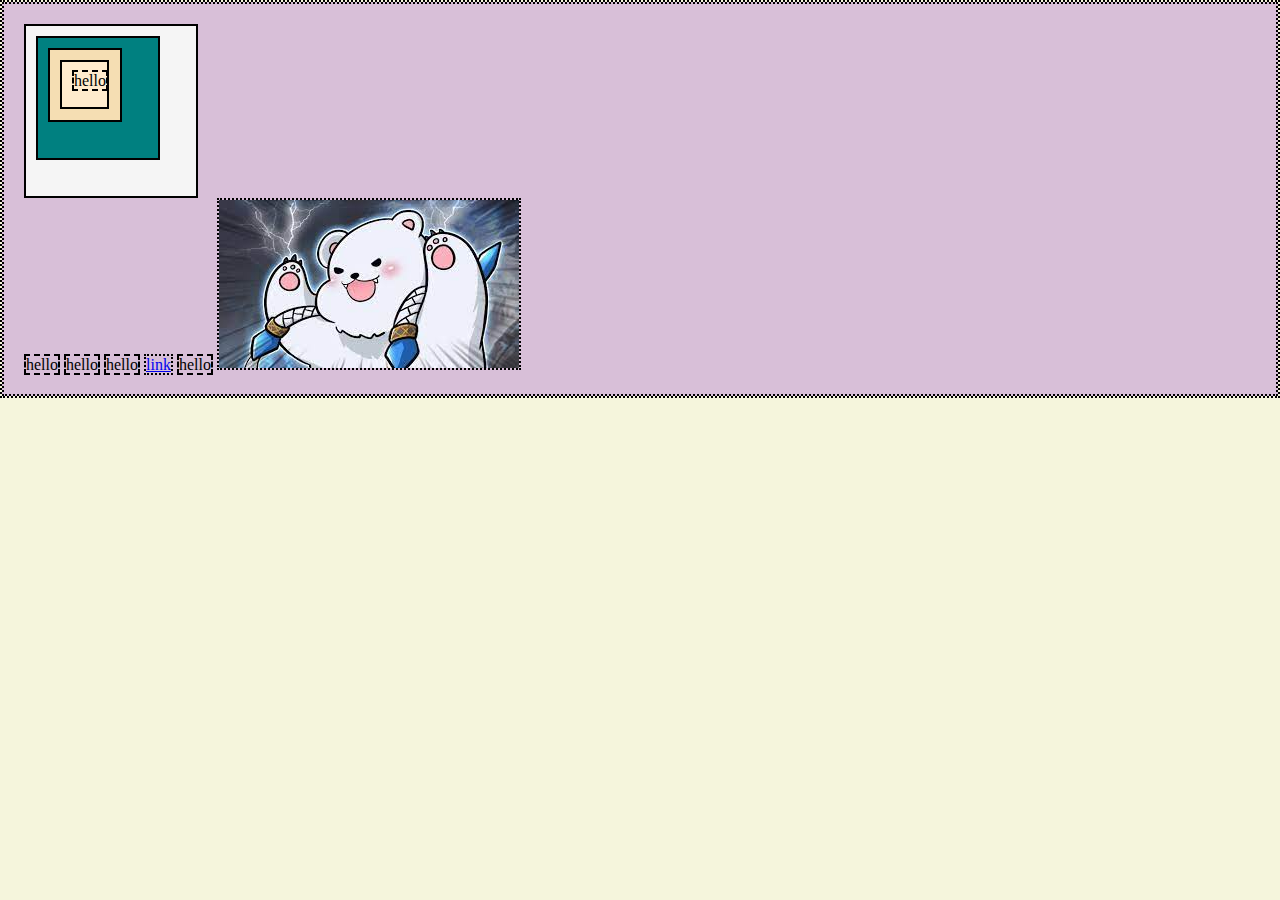
<file: TheoryPart/KakaoL_nomad/css_1.html>
<!DOCTYPE html>
<html langs="eng">
    <head>
        <title>DietPepsiBear Times </title>
        <!--best way is to have file seperate from html but for theory we will write it on same page-->
        <style>
            /* tag {
                property: value;
                }
            CSS is cascading, meaning reading from top to bottom, therefore when a tag have a conflicting property what comes later is dominant*/
            html {
                background-color: beige;
            }
            /*magin: 1 value = applies all. 2 values= top&bottom left&right. 4 values=top right bottom left
            ***collapsing margin, when top and bottom of the margin of different block are same, they become one */
            * { /* applies to everything, body, div, and etc*/
                border: 2px dotted black;
            }
            
            body {
                margin: 0px;
                padding: 20px;
                background-color:thistle;
            }
            
            div {
                padding: 10px;
                border: 2px solid black;
            }

            #first {
                background-color: whitesmoke;
                width: 150px;
                height: 150px;
            }
            #second {
                background-color: teal;
                width: 100px;
                height: 100px;
            }
            #third {
                background-color: wheat;
                width: 50px;
                height: 50px;
            }
            #fourth {
                background-color: blanchedalmond;
                width: 25px;
                height: 25px;
            }
            span {
                border-style : dashed;               
            }
            /* possible to change display property from block to inline and vice versa.
            inline does nmot have heigh and width*/
        </style>


    </head>

    <body>
        <!--block does not allowed next to it while inline (span, link, images) can be next to each other.
            block has 3 property: margin, border, padding.
                1.margin = space from the border of the box to the outside
                2.border = 
                3.padding = space from the border of the box to the insdie
        -->
        <div id="first">
            <div id="second">
                <div id="third">
                    <div id="fourth">
                        <span>hello</span>
                    </div>
                </div>
            </div>
        </div>


        <span>hello</span>
        <span>hello</span>
        <span>hello</span>
        <a href="#">link</a>
        <span>hello</span>
        <img src="voli.jpg" />
    </body>
</html>
</file>
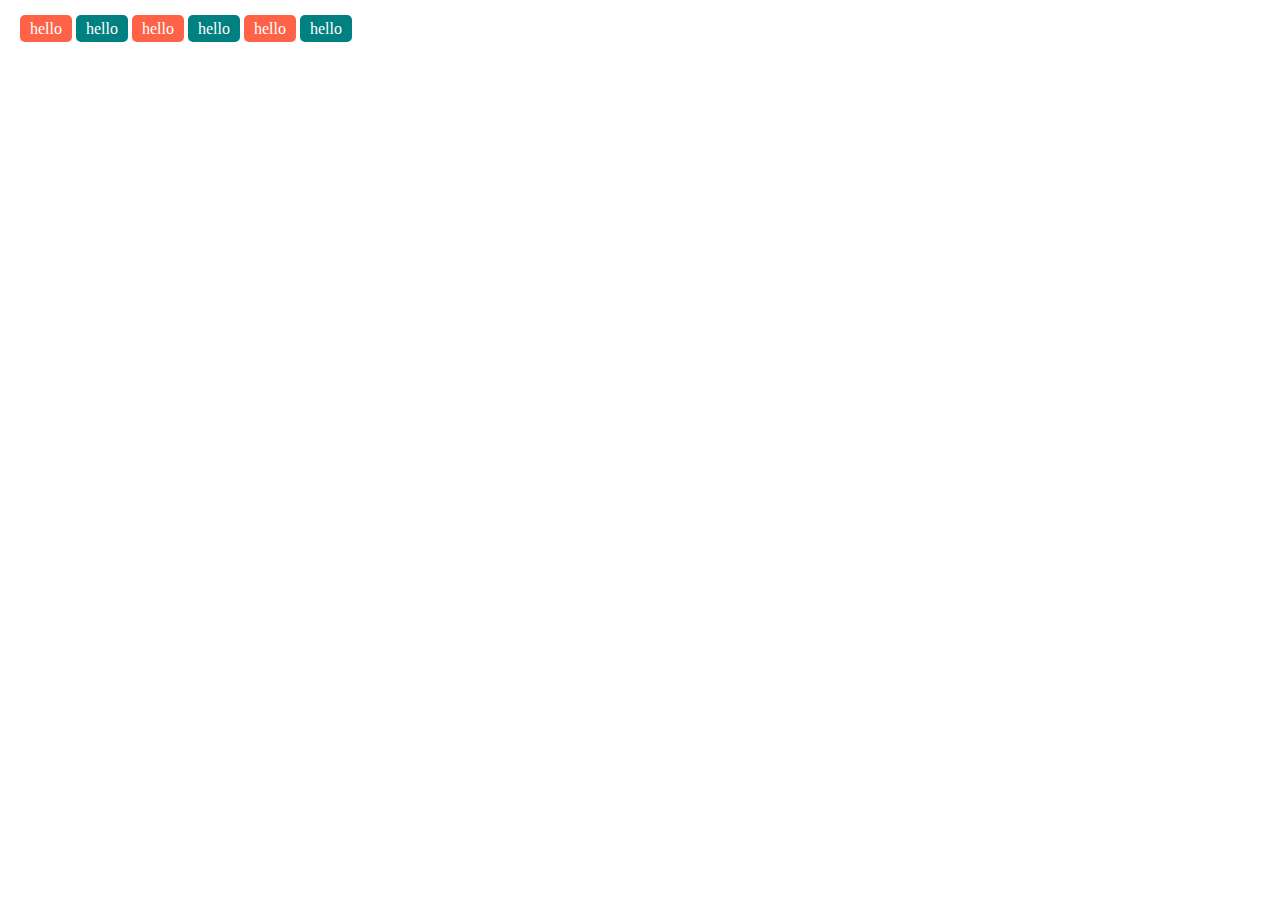
<file: TheoryPart/KakaoL_nomad/css_2.html>
<!DOCTYPE html>
<html langs="eng">
    <head>
        <title>DietPepsiBear Times </title>
        <style>
            /*inline can only have padding*/
            body {
                margin: 20px;
            }
            span {
                background-color: teal;
            }
            
            /* this is iding
            #t1
            #t2
            #t3 {
                color: tomato;
            }

            this is classing
            .id {
                color: tomato;
            }
            */
            .bottom {
                padding: 5px 10px;
                border-radius: 5px;
            }

            .te {
                background-color: teal;
                color: white;
            }
            .to {
                background-color: tomato;
                color: white;
            }

        </style>
    </head>
    <body>
        <!--one tag can have multiple class but only 1 id-->
        <span class="to bottom"> hello</span>
        <span class="te bottom"> hello</span>
        <span class="to bottom"> hello</span>
        <span class="te bottom"> hello</span>
        <span class="to bottom"> hello</span>
        <span class="te bottom"> hello</span>
    </body>
</html>
</file>
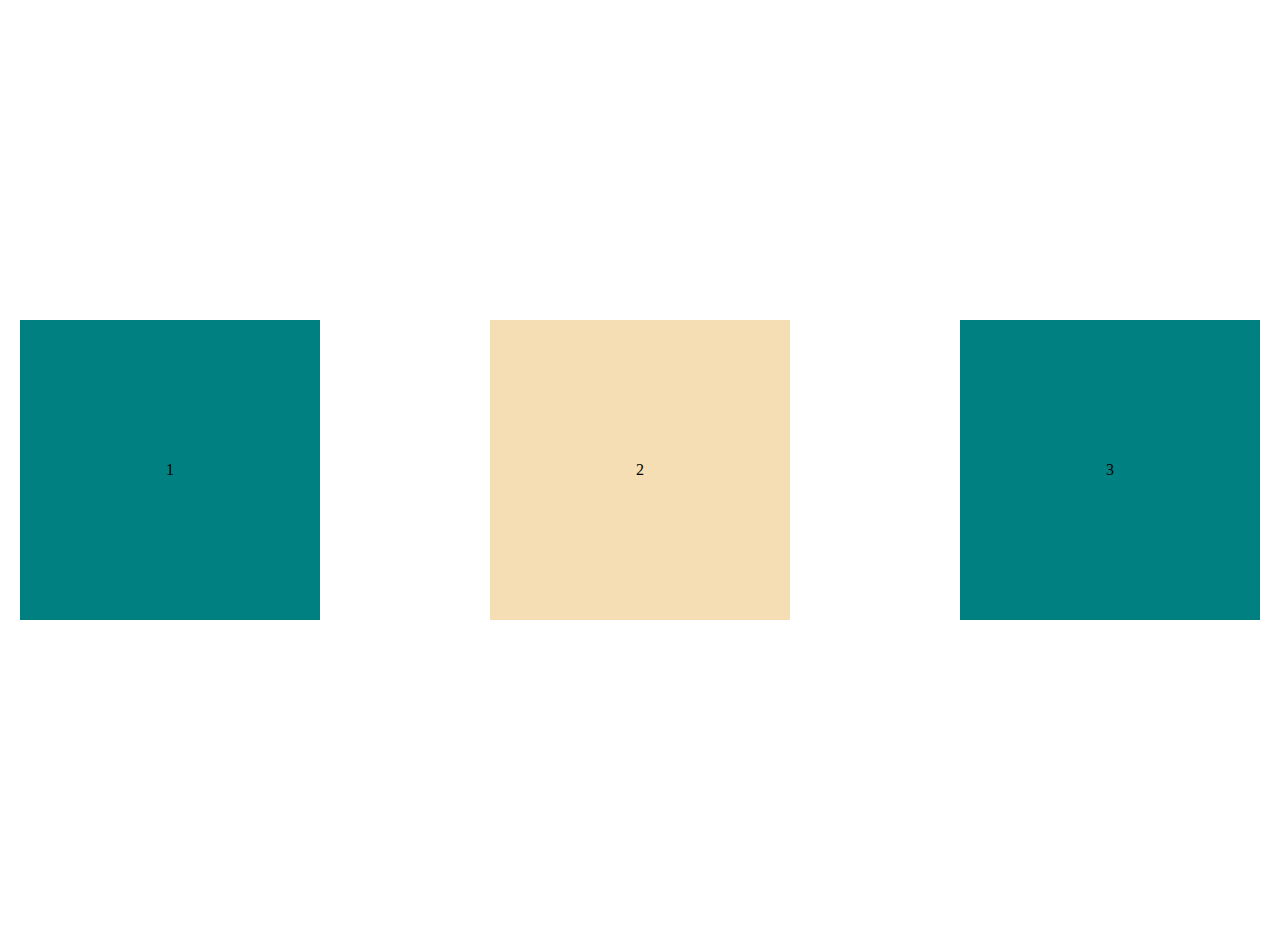
<file: TheoryPart/KakaoL_nomad/css_3.html>
<!DOCTYPE html>
<html langs="eng">
    <head>
        <title>DietPepsiBear Times </title>
        <style>
            /*Rule of flex
            1. do not talk to the children element only talk the parents
            2. main axis 
            3. cross axis  */           
            body {
                /*vh = viewpor/screen*/
                height: 100vh;
                margin: 20px;
                /*have claim that display is flex inorder to talk to the parent*/
                display: flex;
                justify-content: space-between;
                /*by default flex-direction control row, horizontal and by setting it to column now main and cross axis switch/flip each other*/
                /*
                flex-direction: column;
                */
                align-items: center;
                flex-wrap: wrap;

            }

            div {

                display: flex;
                justify-content: center;
                align-items: center;

                /*inline block is not created to be responsive design, different size*/
                width: 300px;
                height: 300px;
                background-color: teal;
            }

            #second {
                background-color: wheat;
            }

        </style>
    </head>
    <body>
        <!--body is the parent of div-->
        <!--if we do not declare div as a flex, 1,2, and 3, will not be affected bny flex placement because body's decleration as flex won't affect div since dive is child.
        So we have to declare div as a flex container  to control item 1,2, and 3-->
        <div>1</div>
        <div id="second">2</div>
        <div>3</div>

    </body>
</html>
</file>
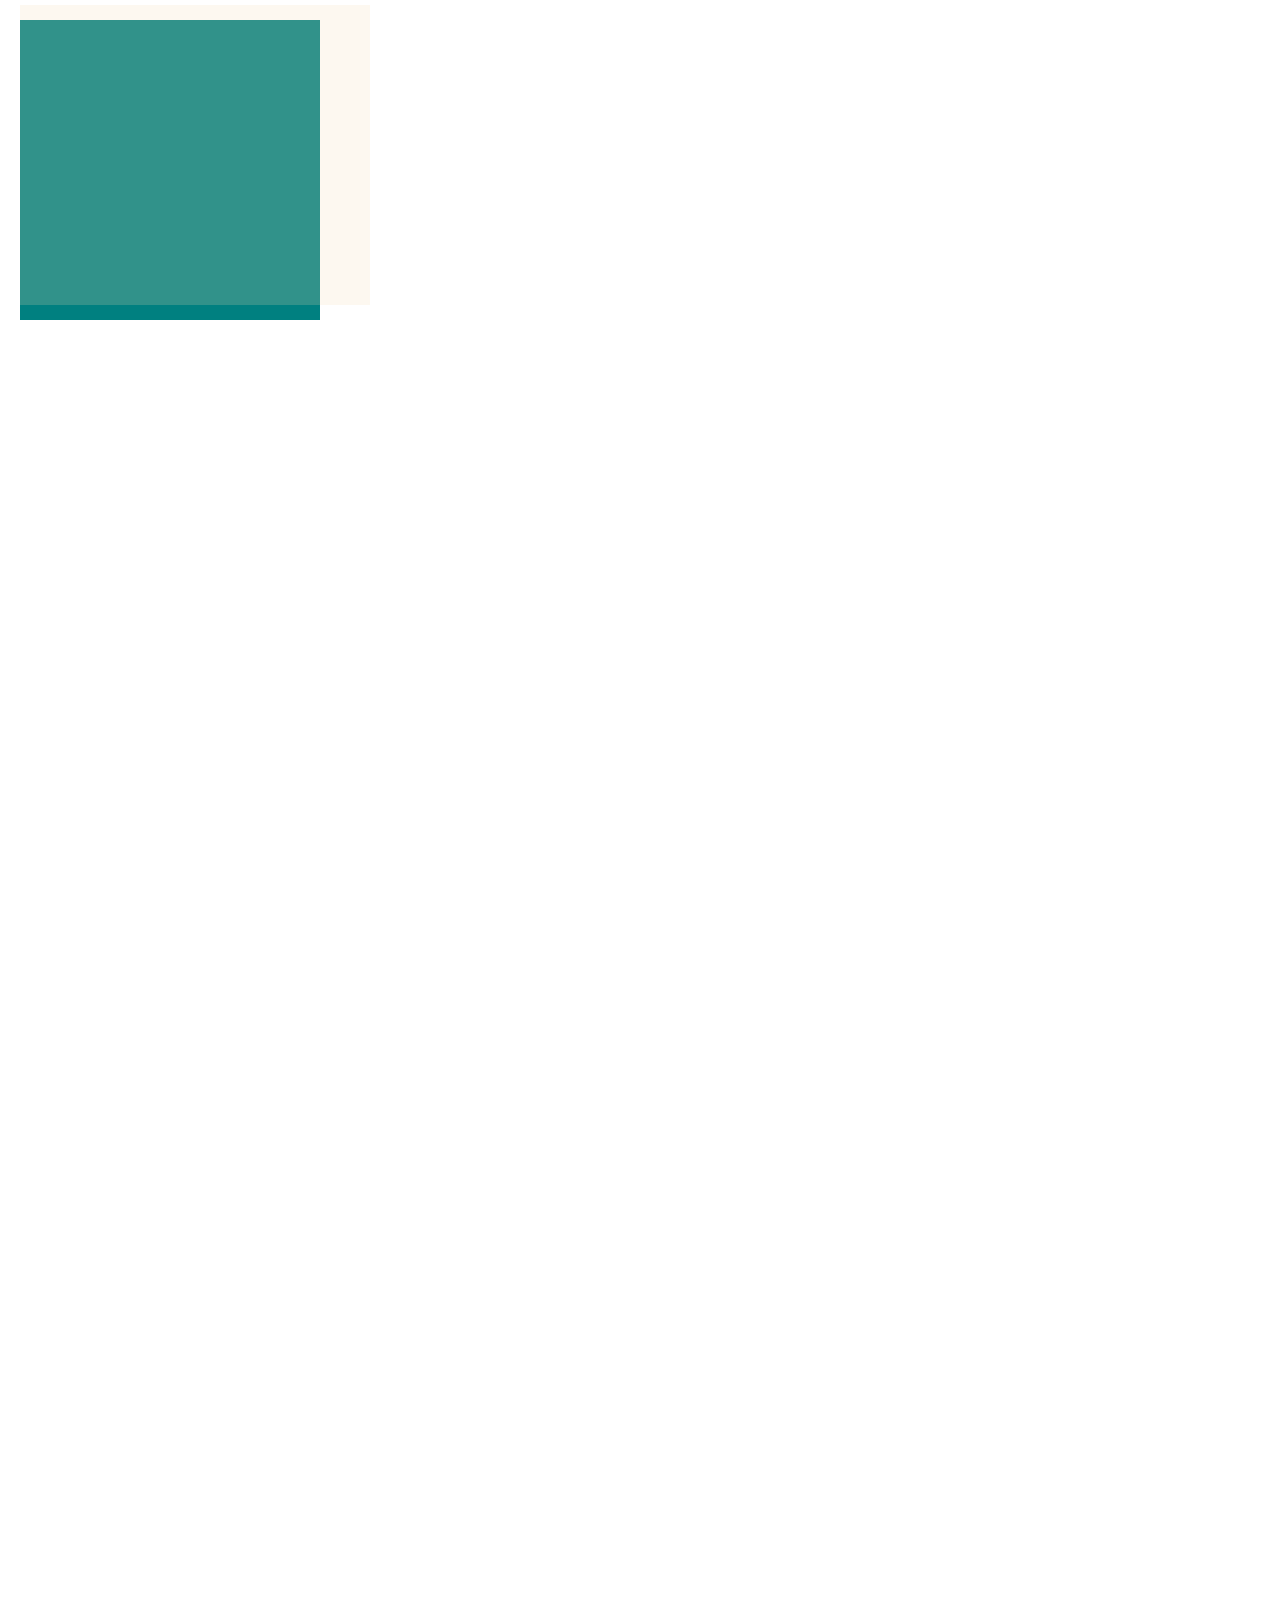
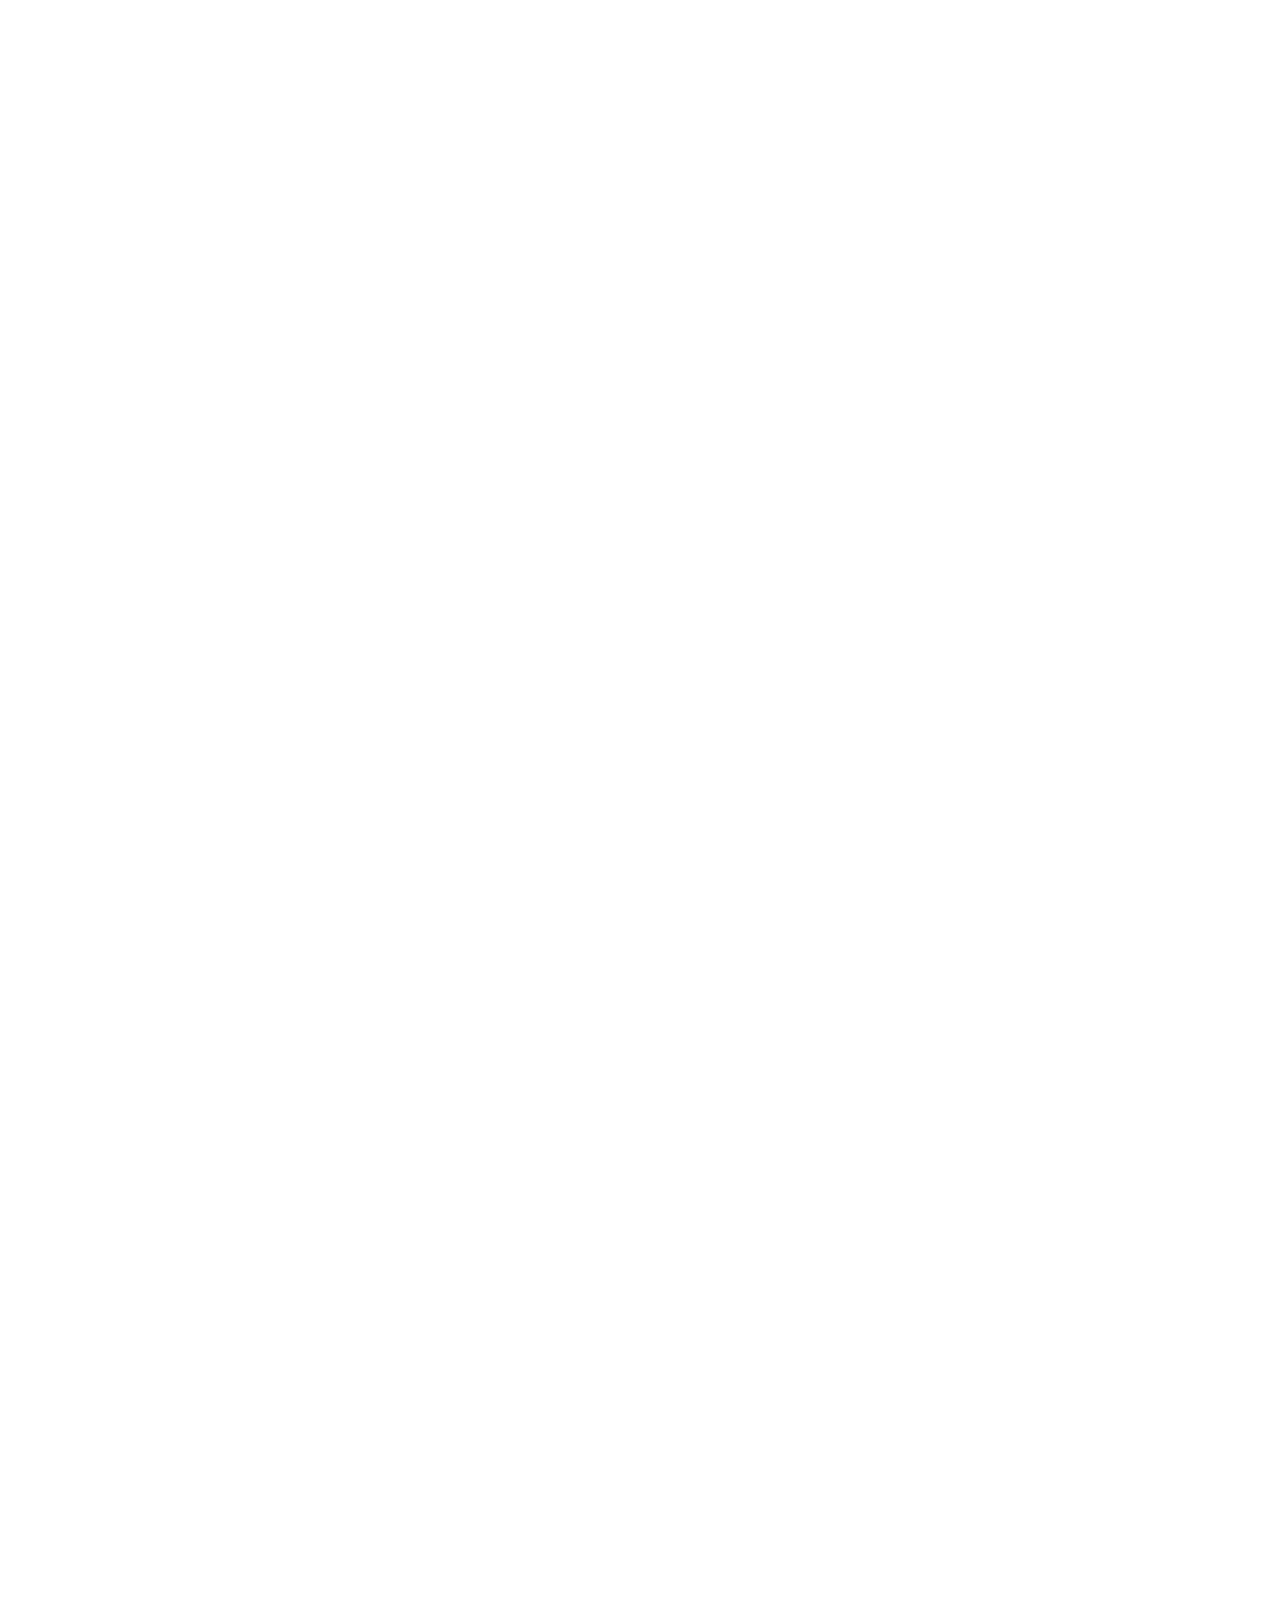
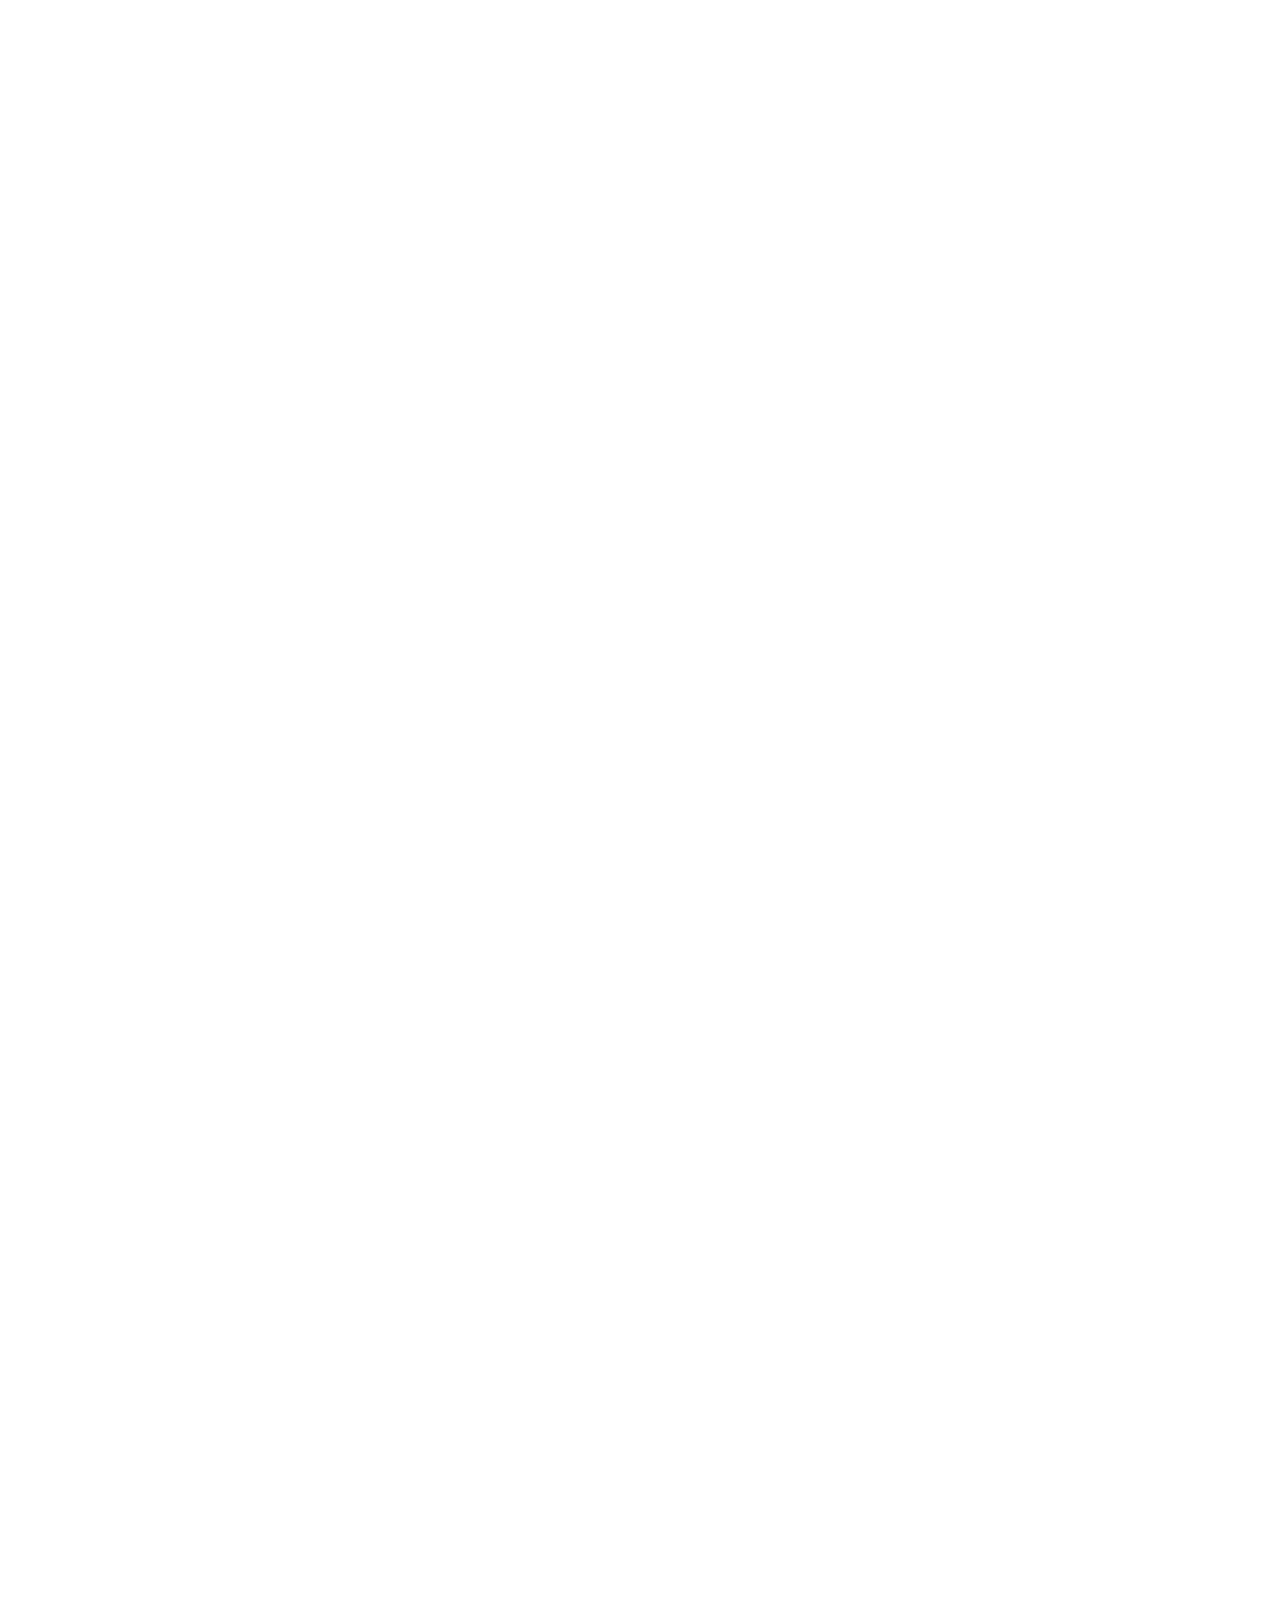
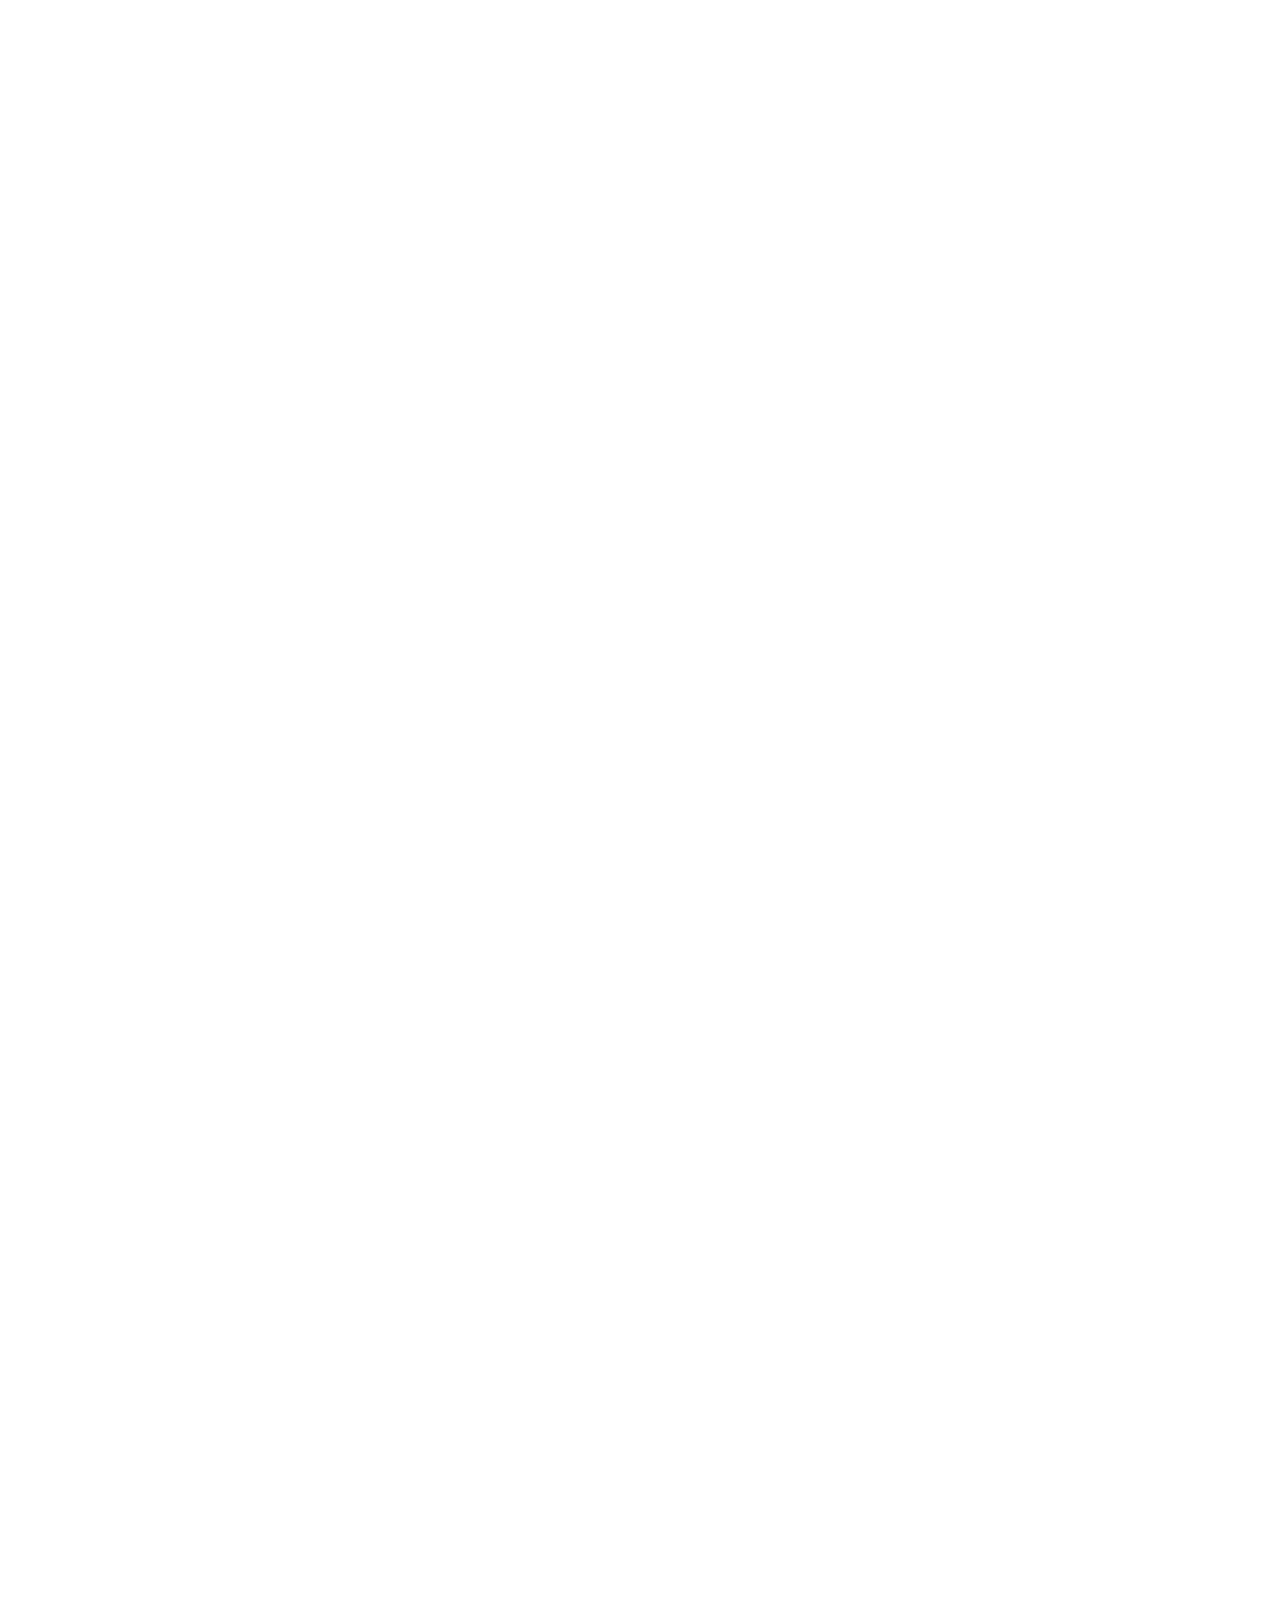
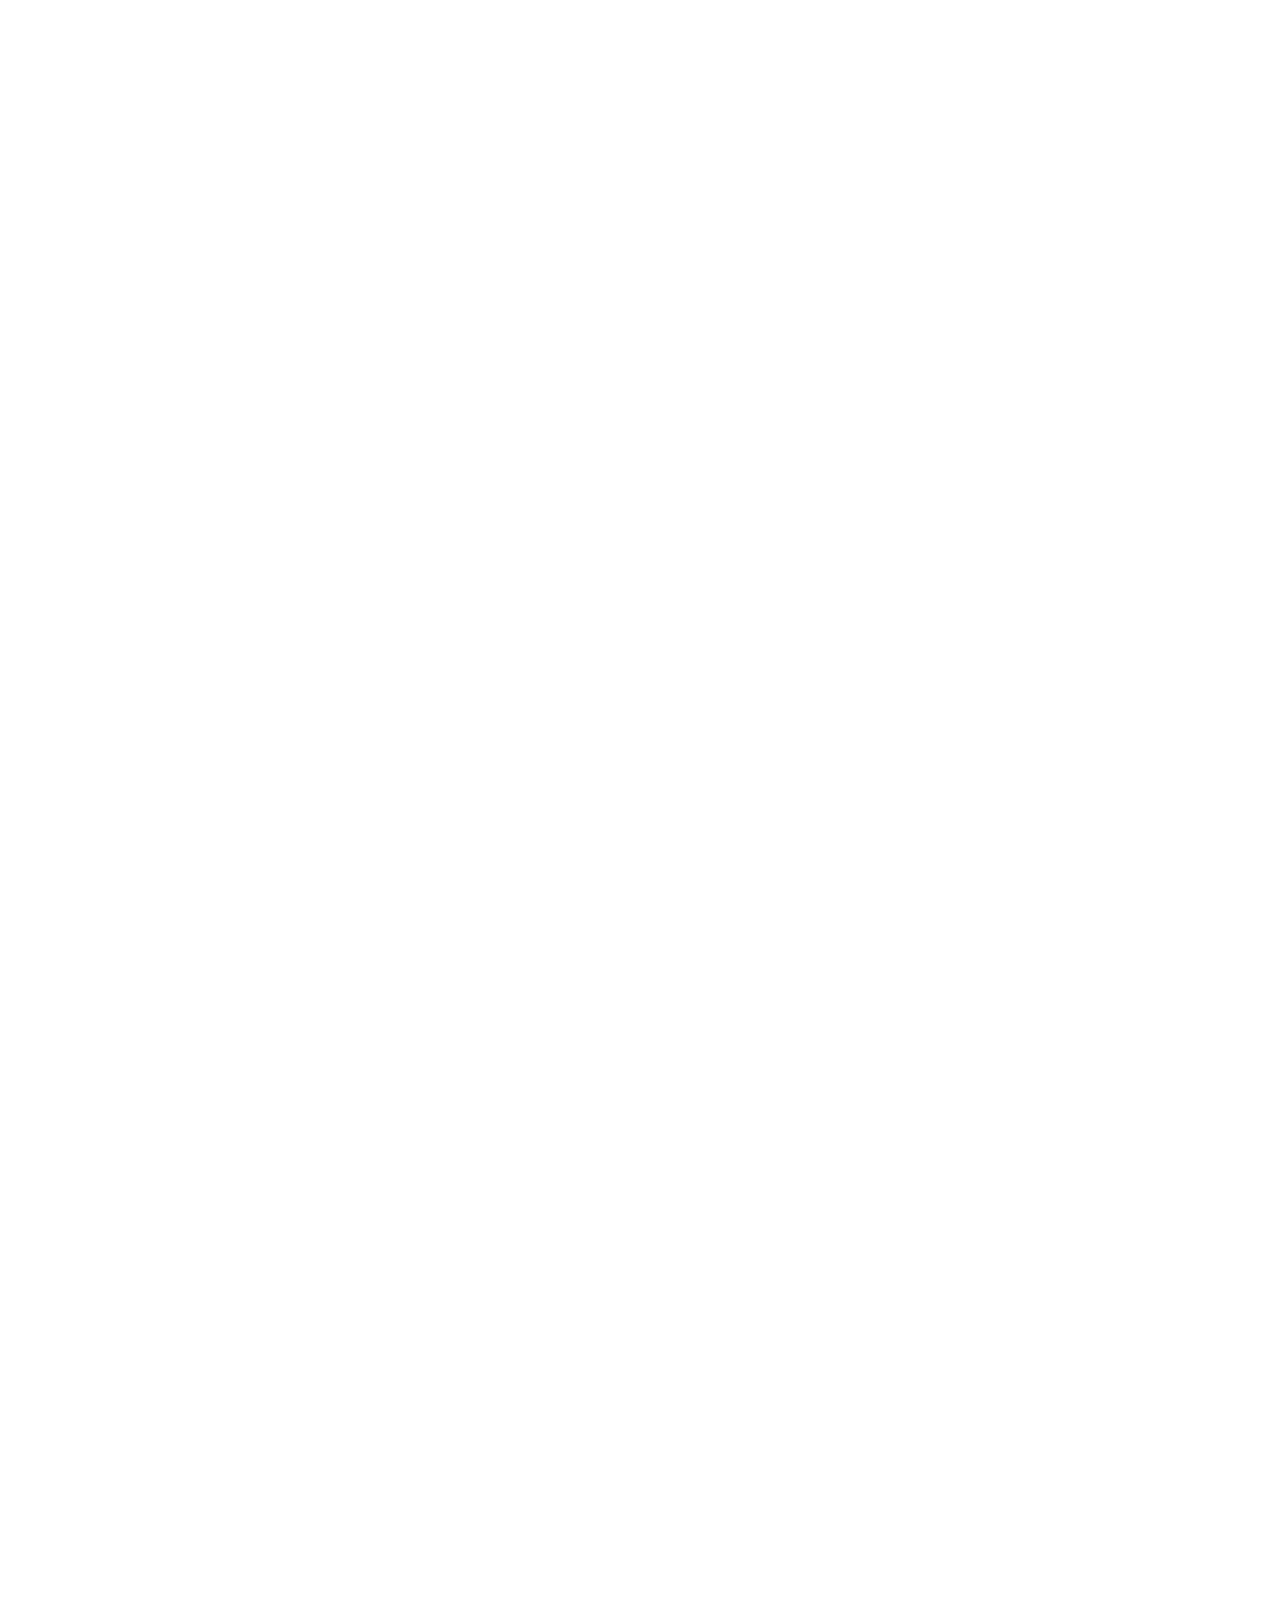
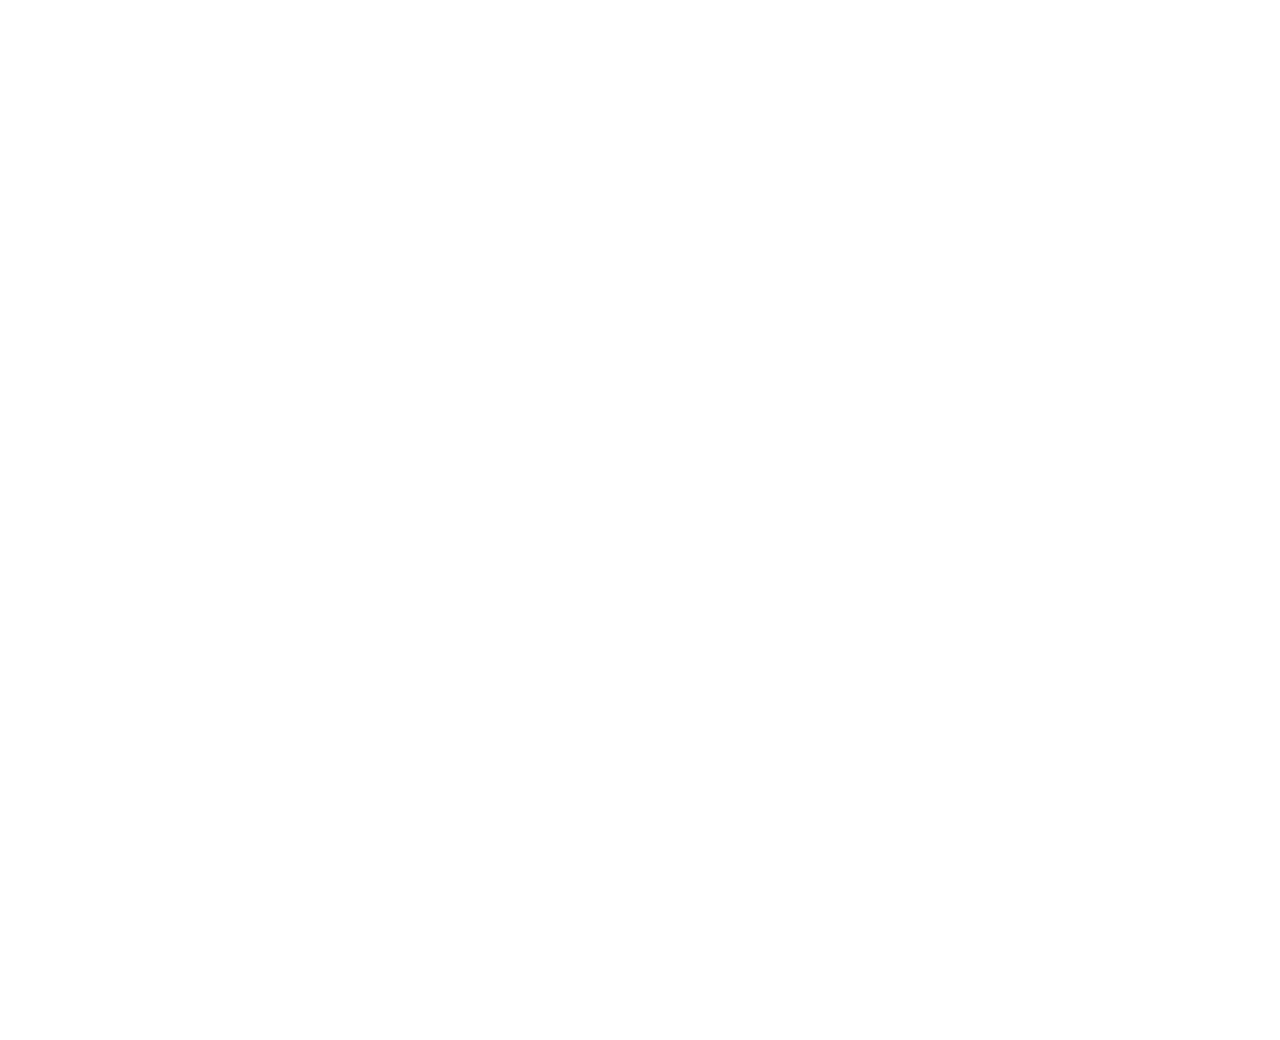
<file: TheoryPart/KakaoL_nomad/css_4.html>
<!DOCTYPE html>
<html langs="eng">
    <head>
        <title>DietPepsiBear Times </title>
        <style>
            /*Rule of flex
            1. do not talk to the children element only talk the parents
            2. main axis 
            3. cross axis  */           
            body {
                height: 1000vh;
                margin: 20px;
            }

            div {
                /*
                position: fixed;
                */
                width: 300px;
                height: 300px;
                color: white;
                background-color: teal;
            }


            #diff {
                /*by using fixed diff and div are on different layer*/
                top: 5px;
                position: fixed;
                background-color: wheat;
                width: 350px;
                opacity: 0.2;
            }
            

        </style>
    </head>
    <body>
        <div></div>
        <div id="diff"></div>
    </body>
</html>
</file>
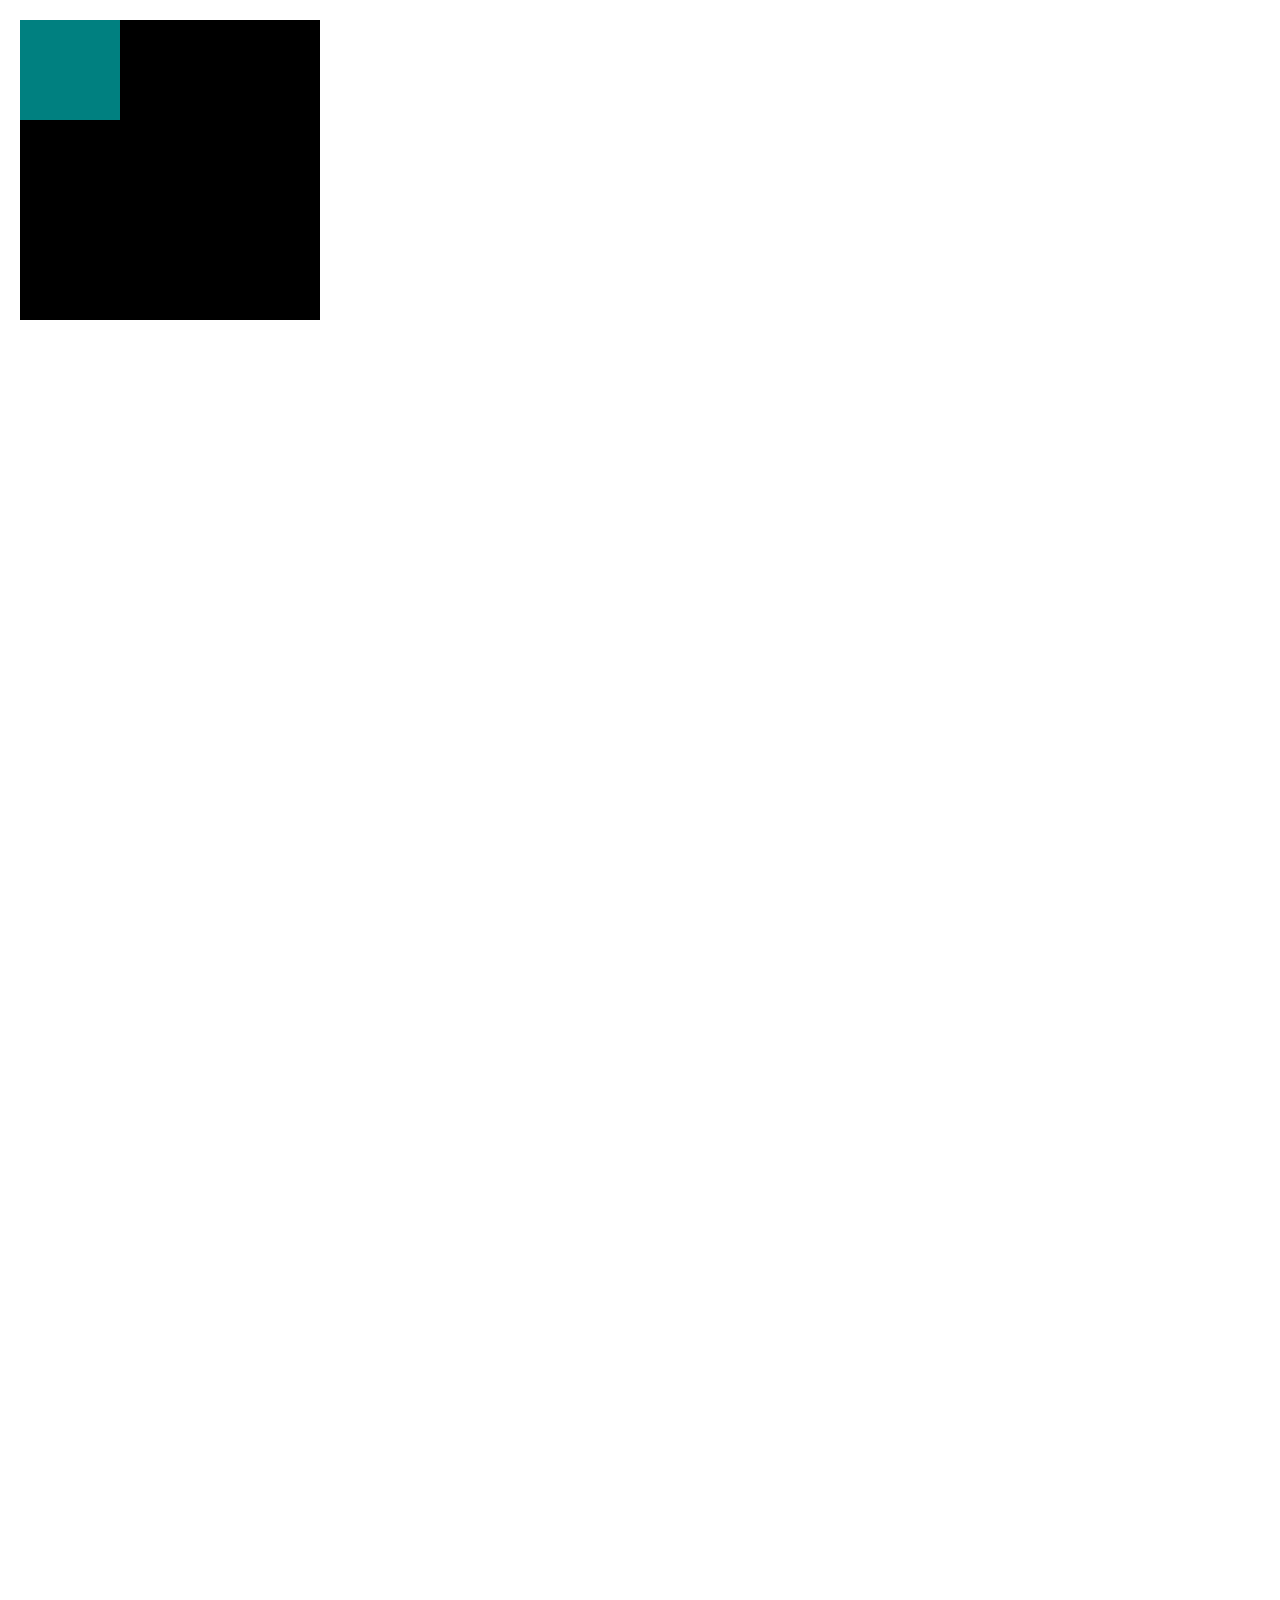
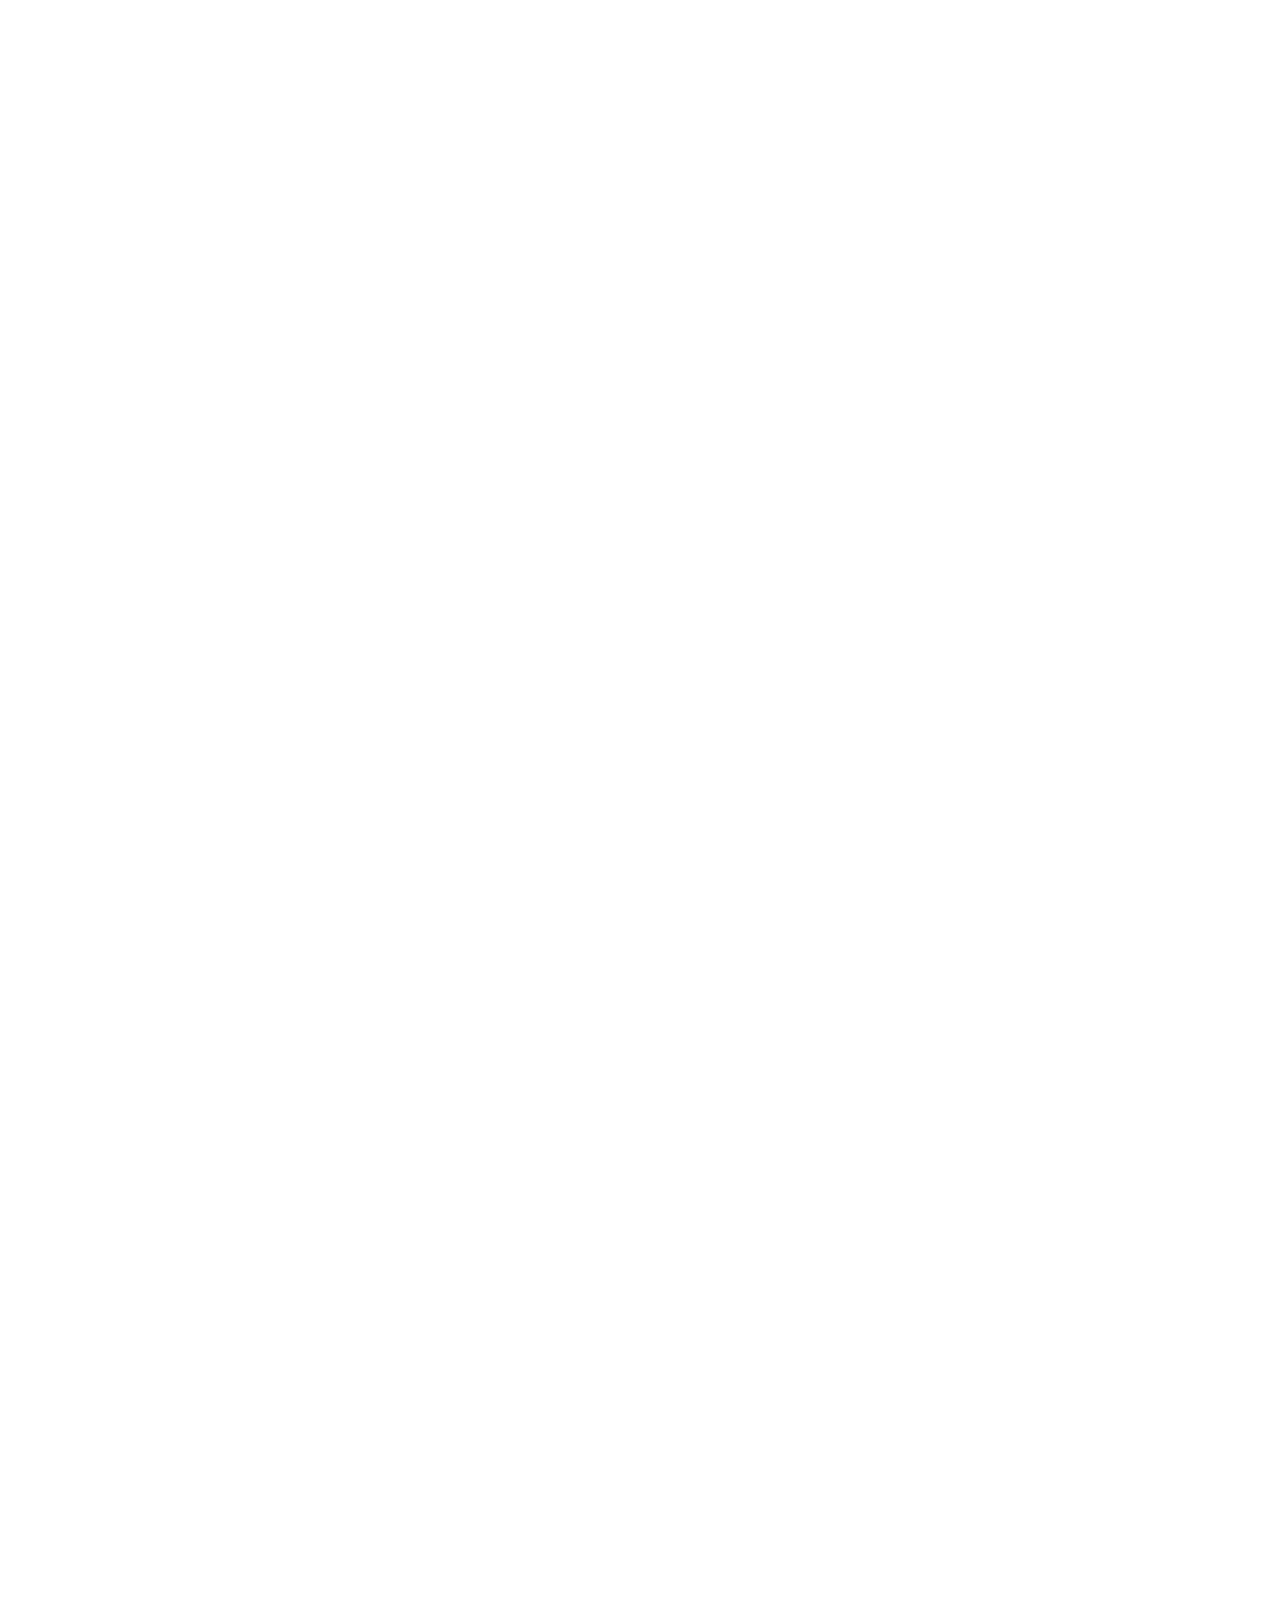
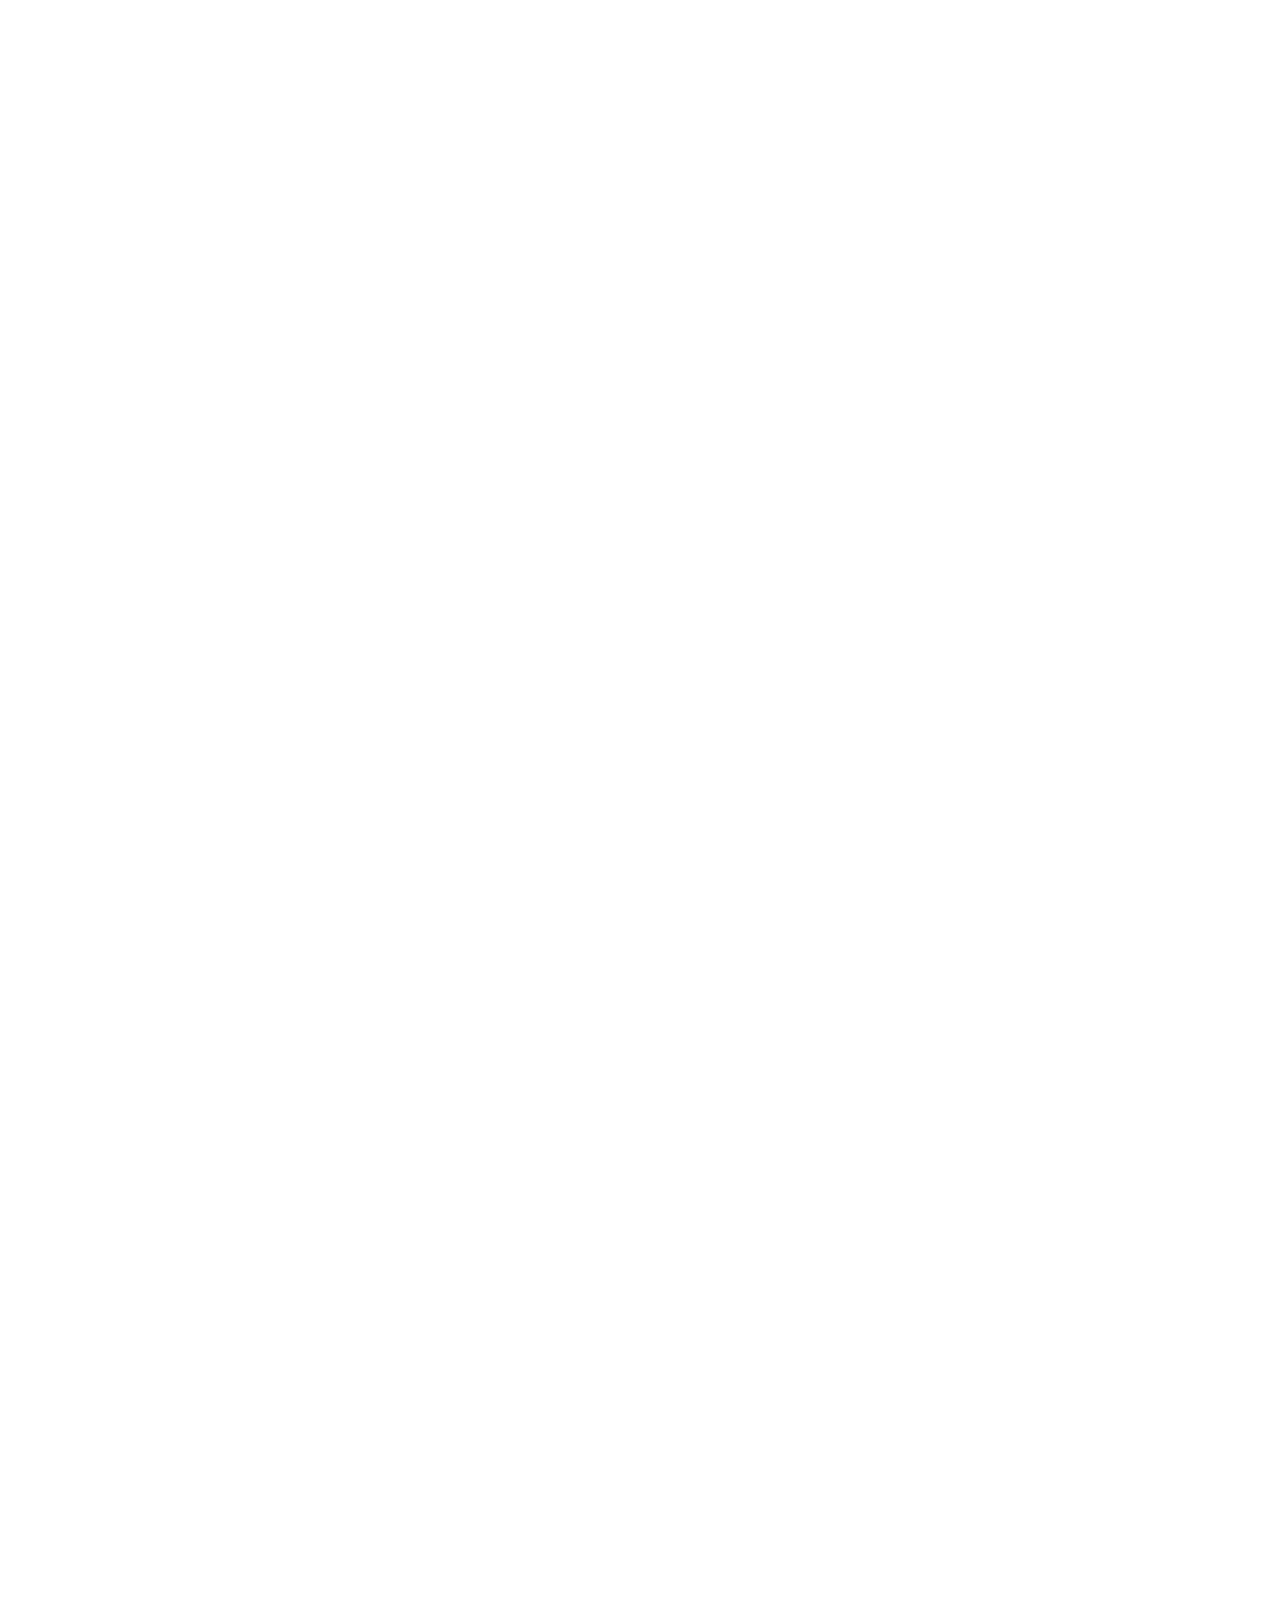
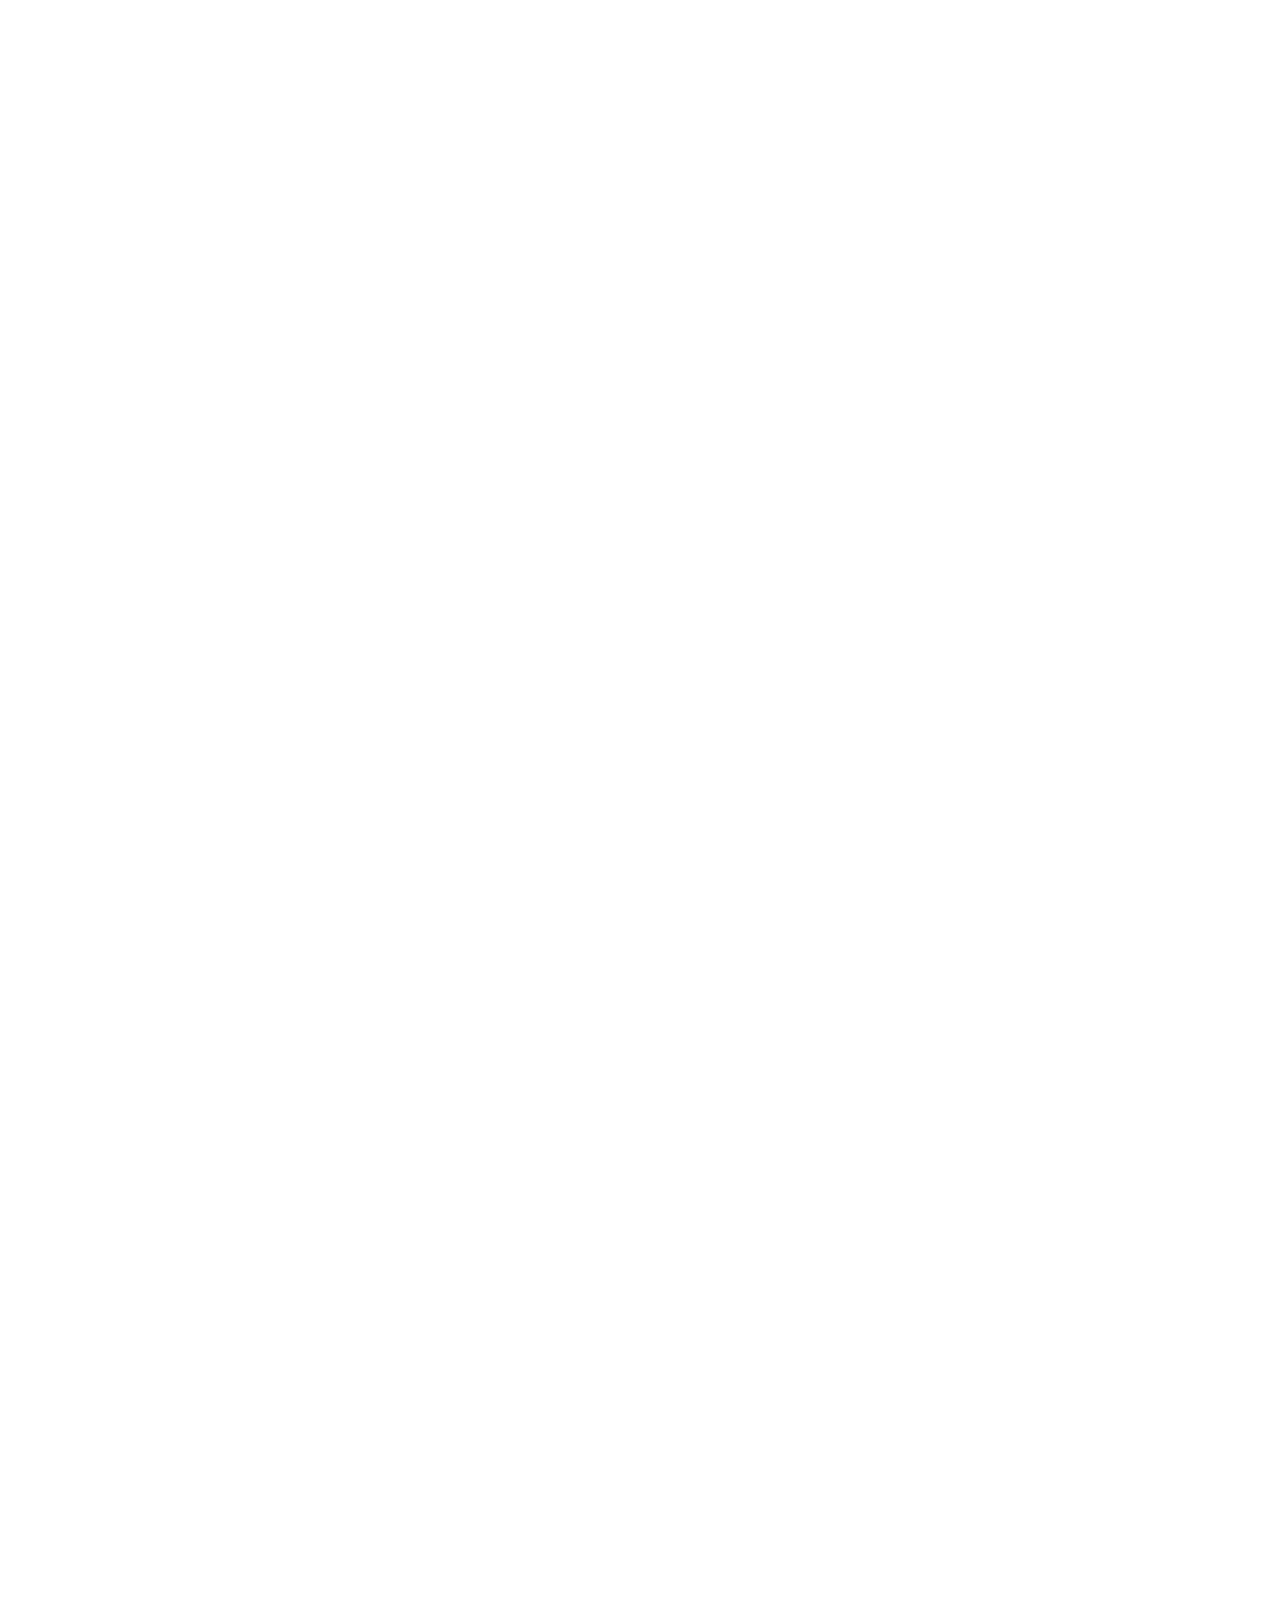
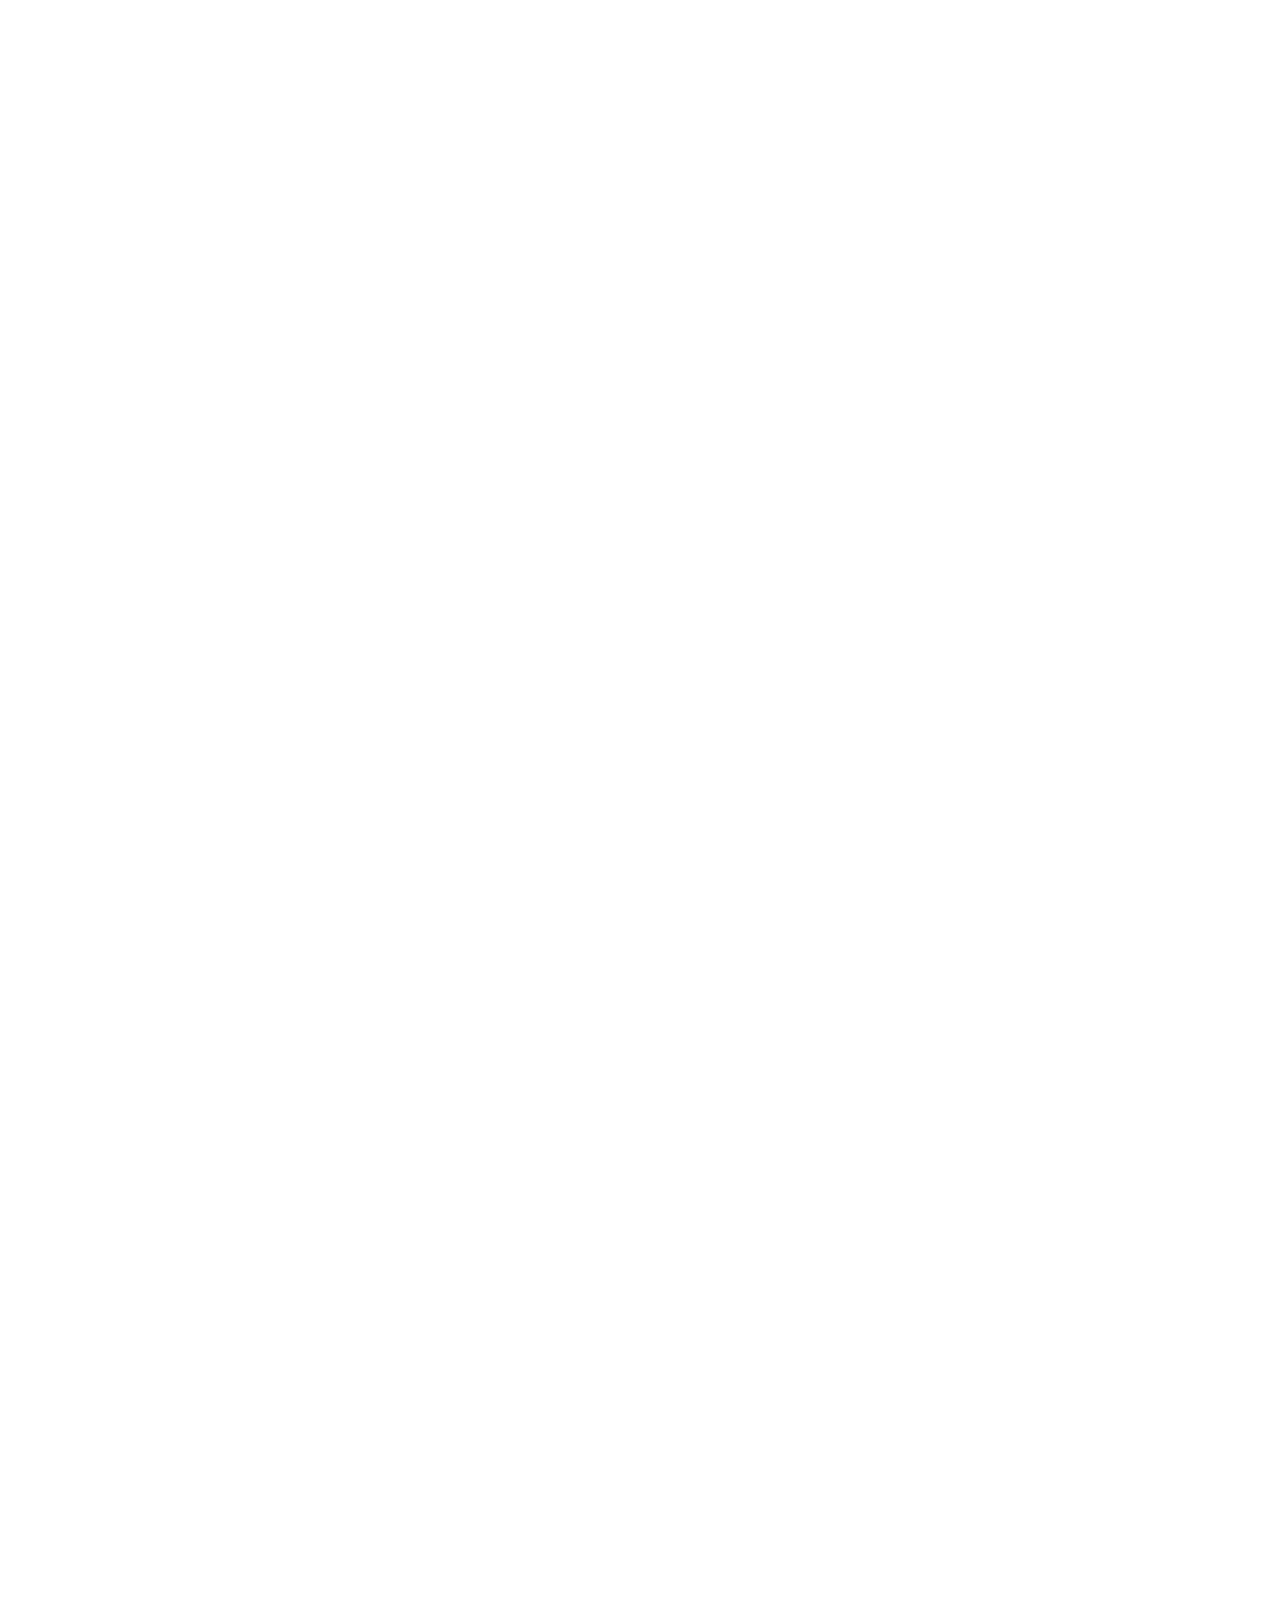
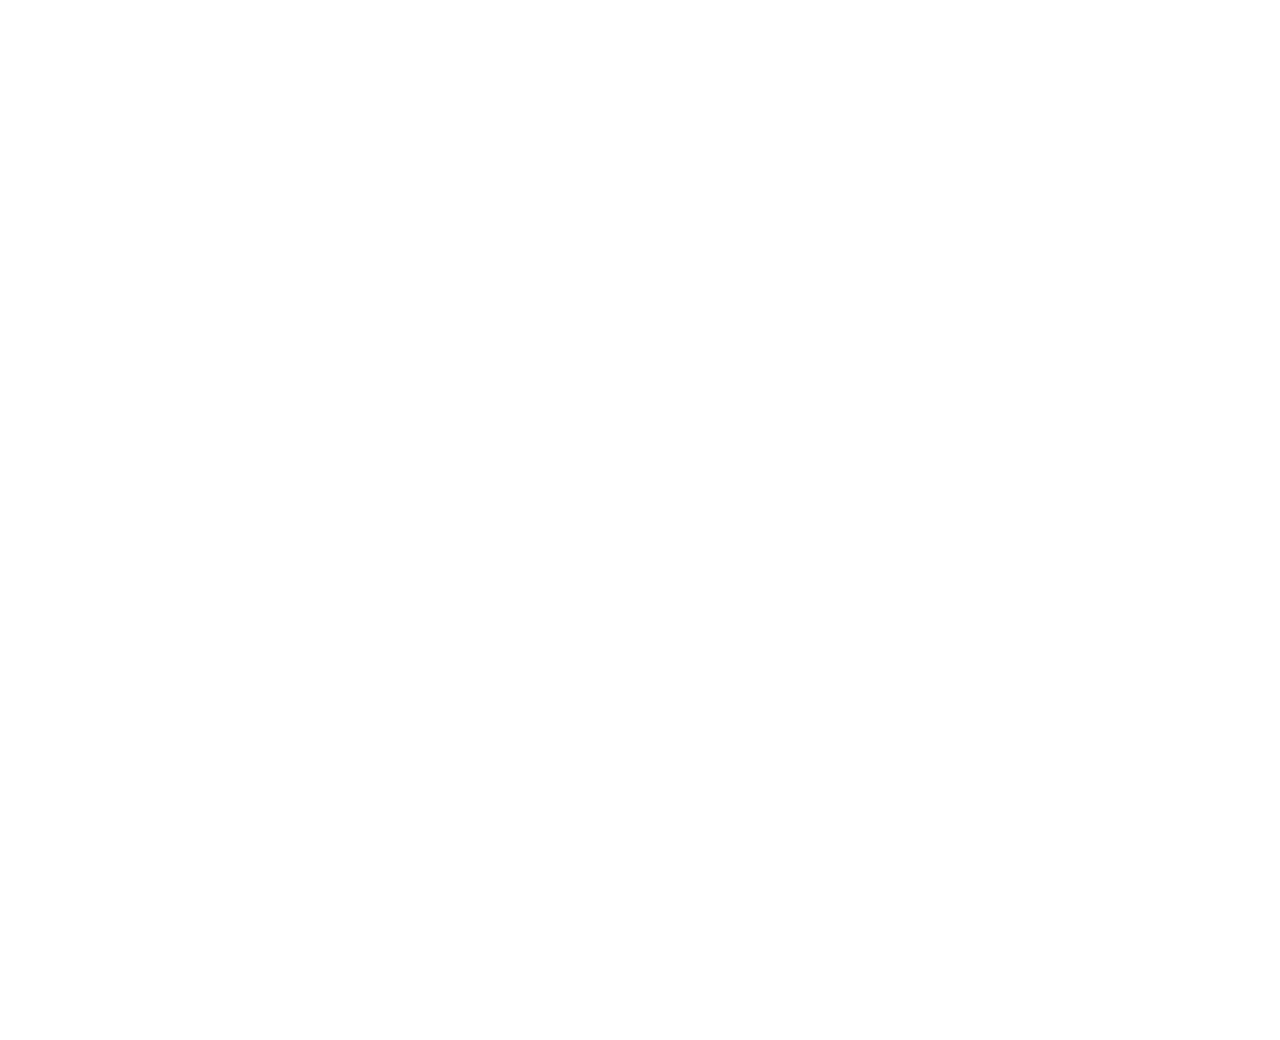
<file: TheoryPart/KakaoL_nomad/css_5.html>
<!DOCTYPE html>
<html langs="eng">
    <head>
        <title>DietPepsiBear Times </title>
        <style>
            /*Rule of flex
            1. do not talk to the children element only talk the parents
            2. main axis 
            3. cross axis  */           
            body {
                height: 1000vh;
                margin: 20px;
            }

            div {
                /*
                position: fixed;
                */
                width: 300px;
                height: 300px;
                background-color: black;
                position: relative;
            }

            .green {
                background-color: teal;
                height: 100px;
                /*by doing position: reletive; element moves relevent to where it started
                absolute is relevtive to nearest reletive parent if not to body*/
                position: absolute;
                top: 0px;
                left: 0px;
                width: 100px;
            }

        </style>
    </head>
    <body>
        <div>
            <div class="green"></div> 
        </div>
    </body>
</html>
</file>
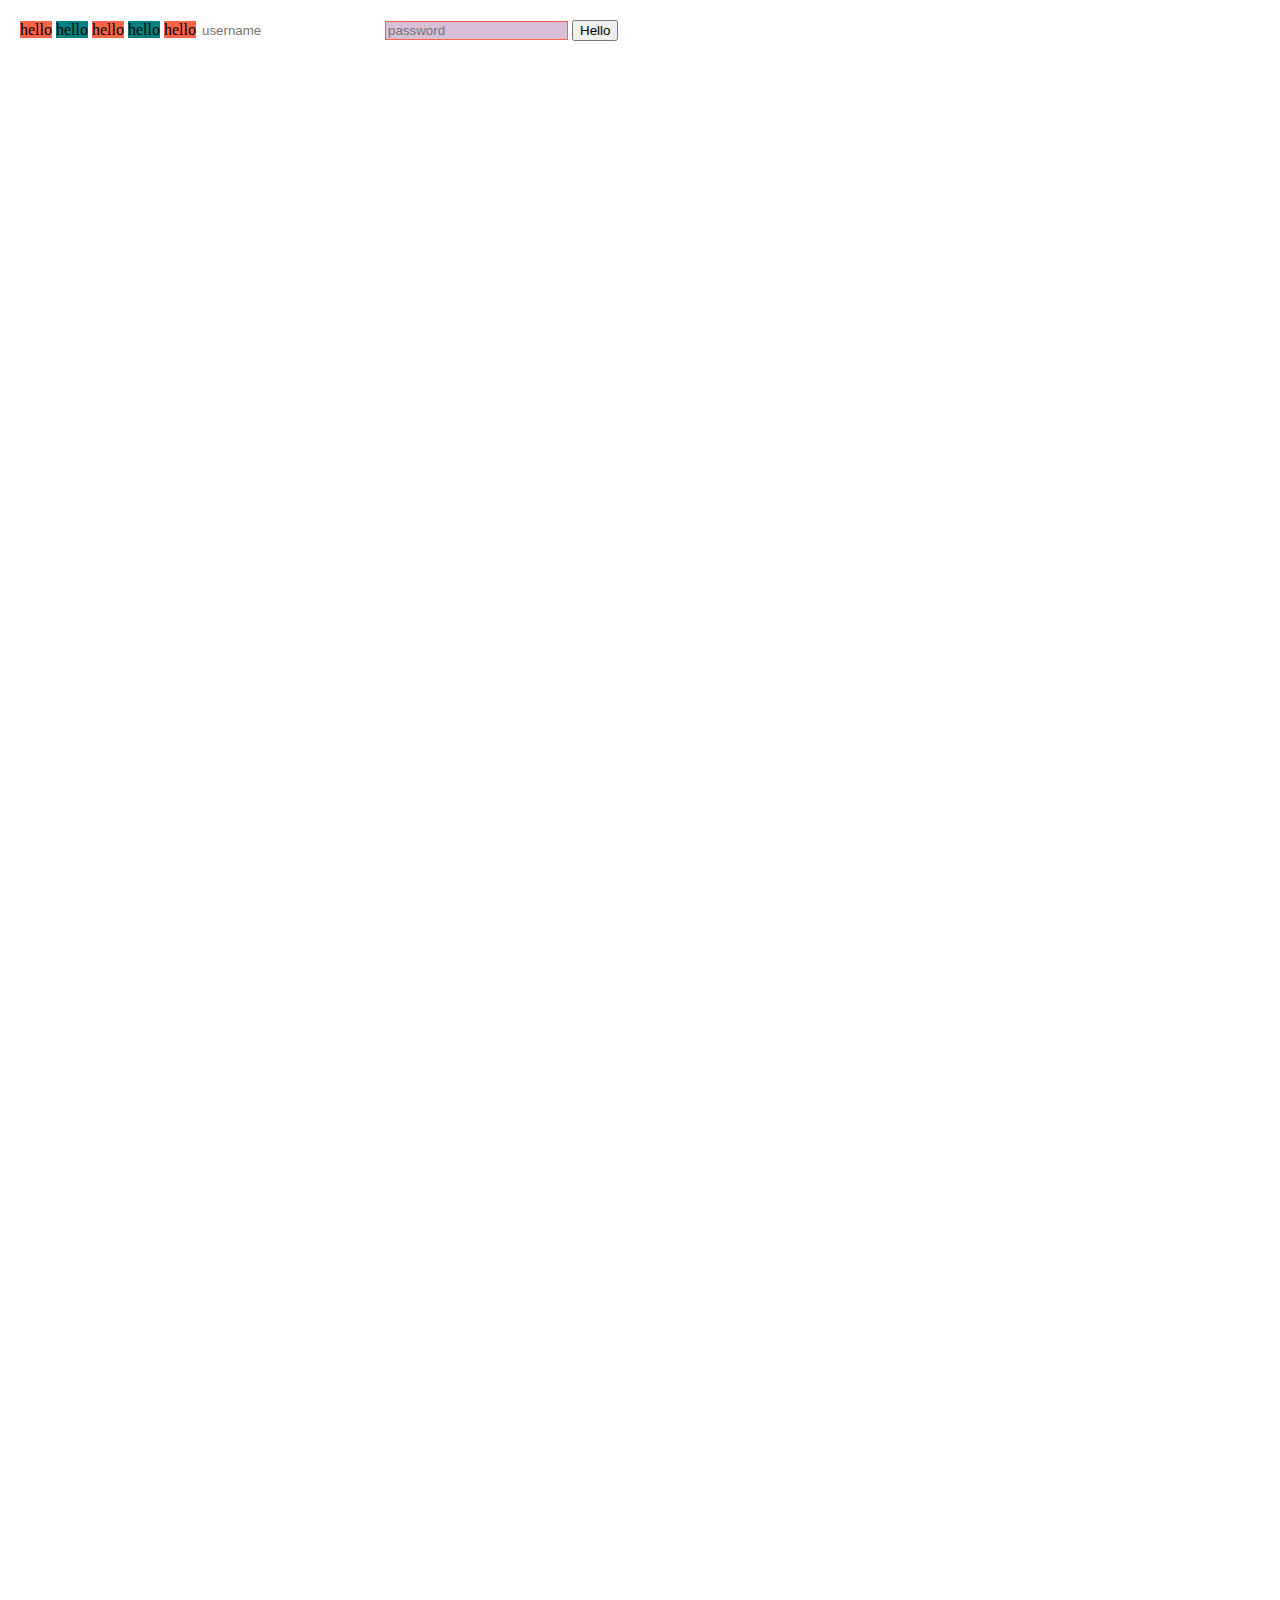
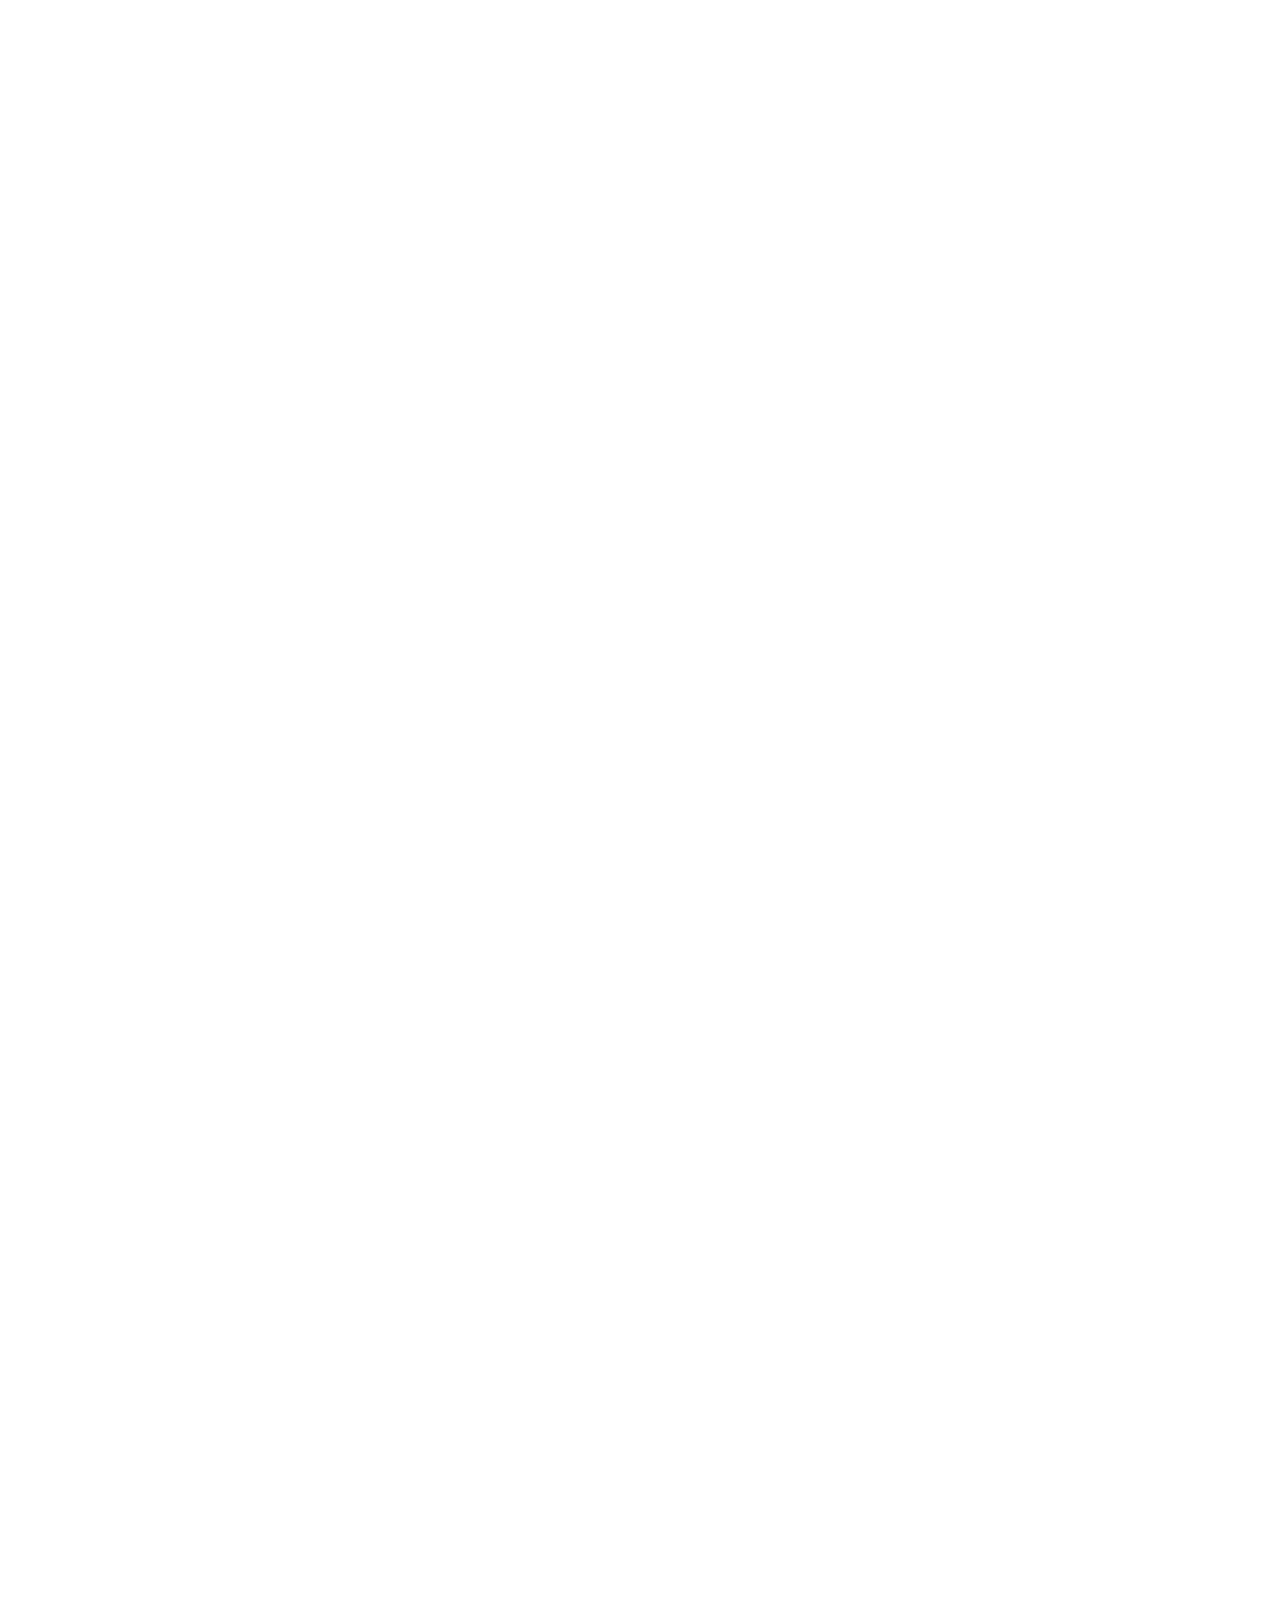
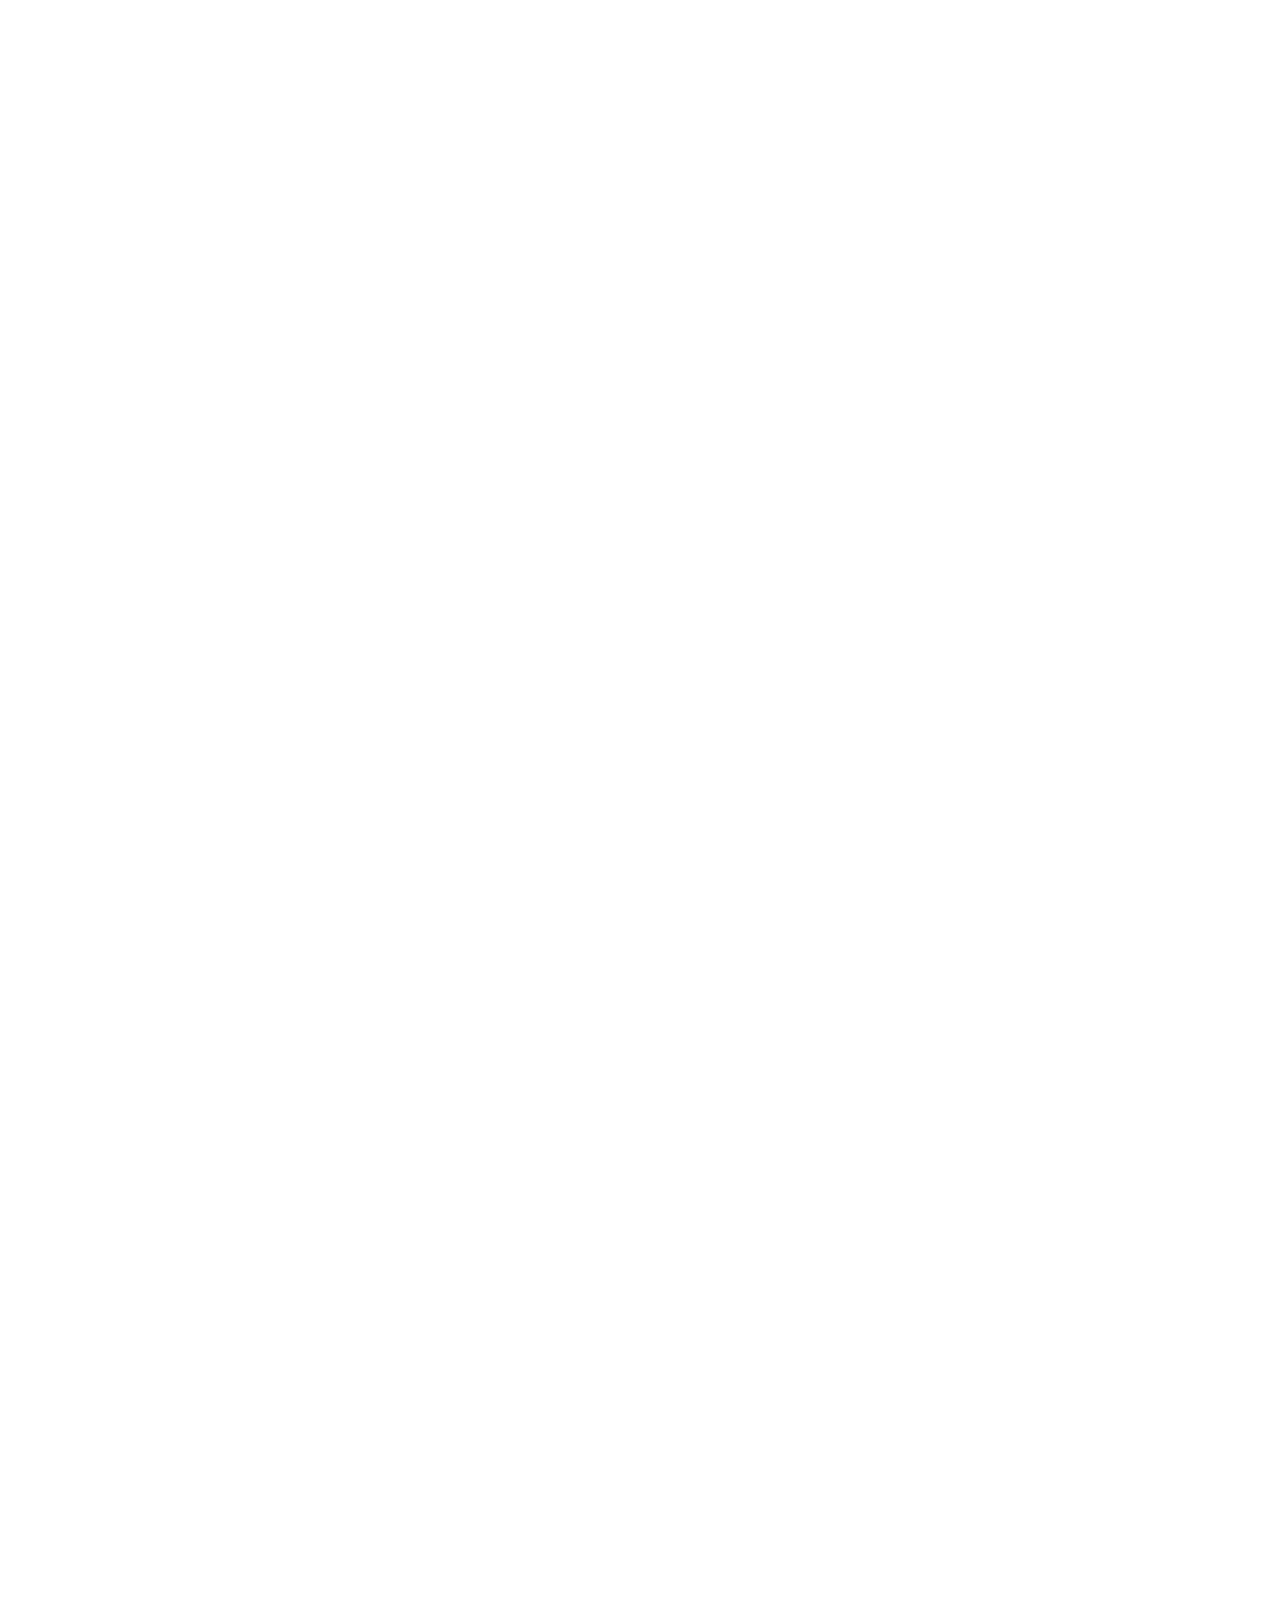
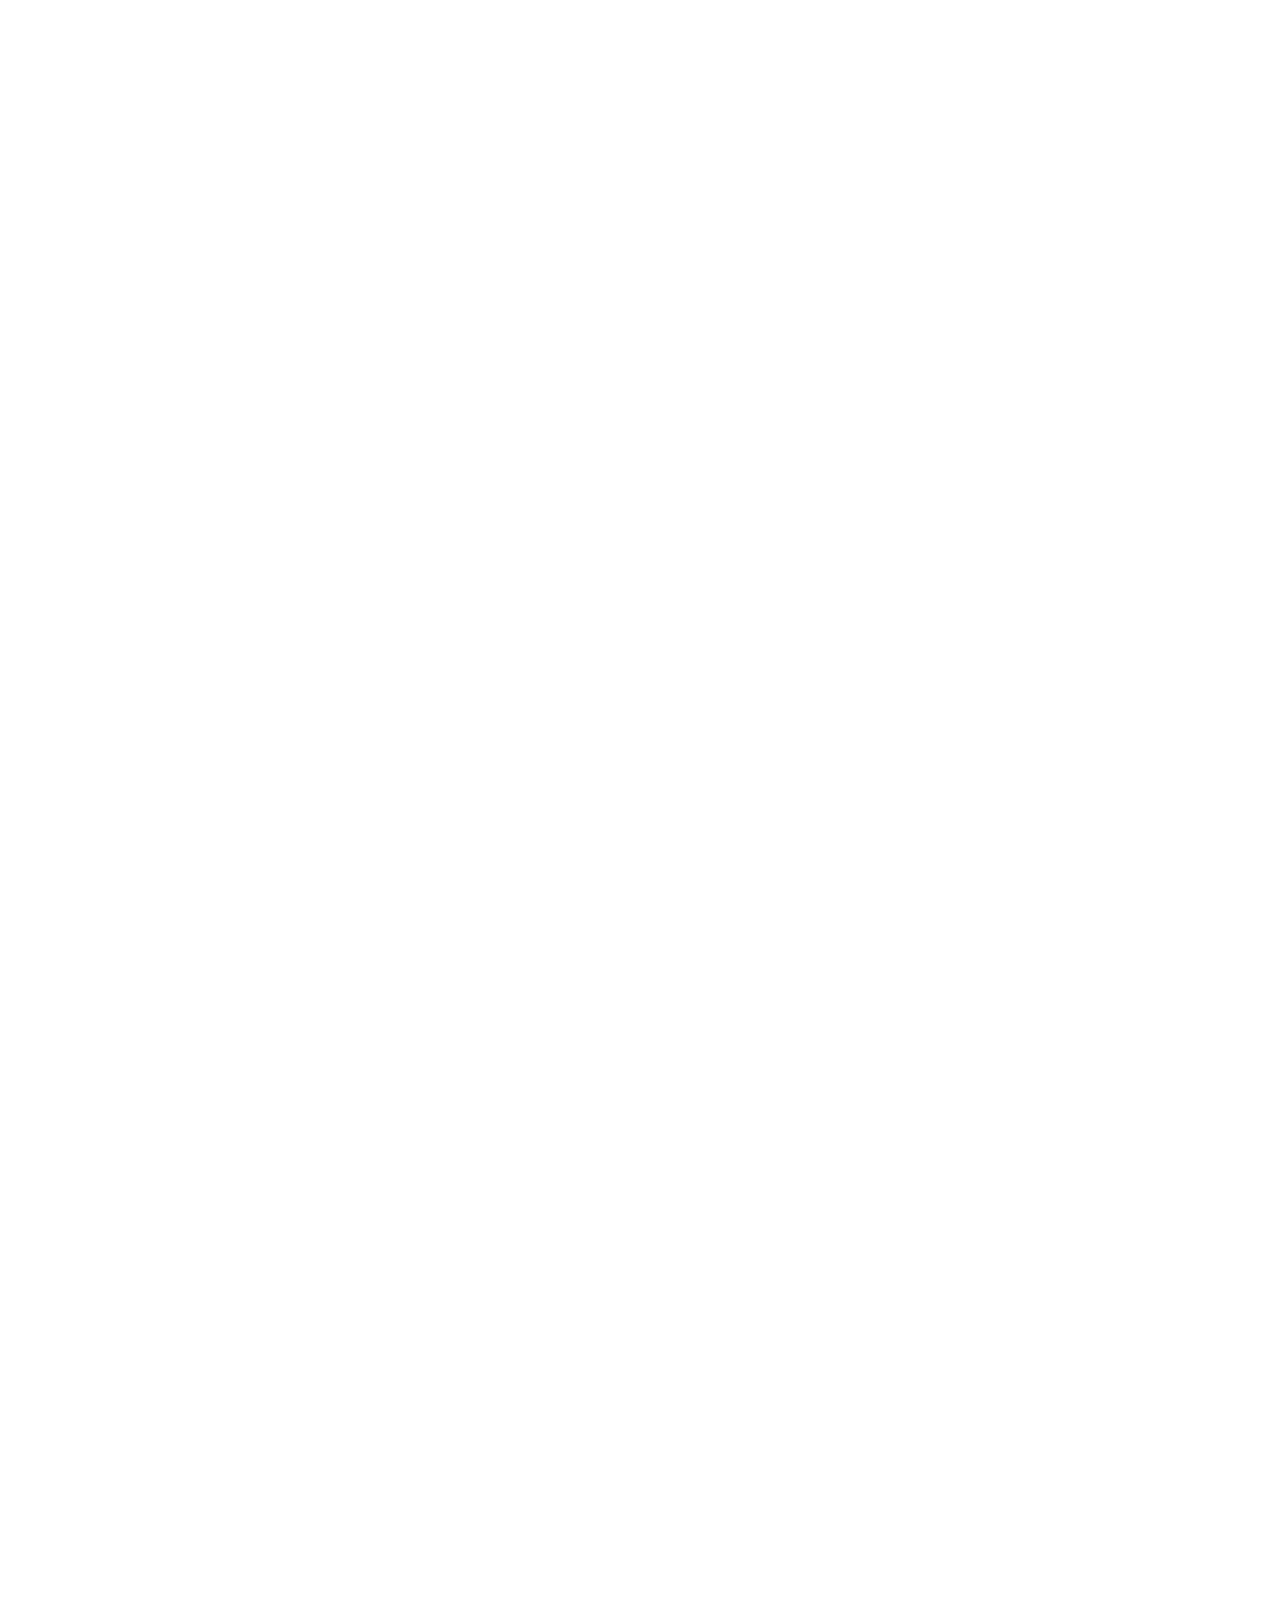
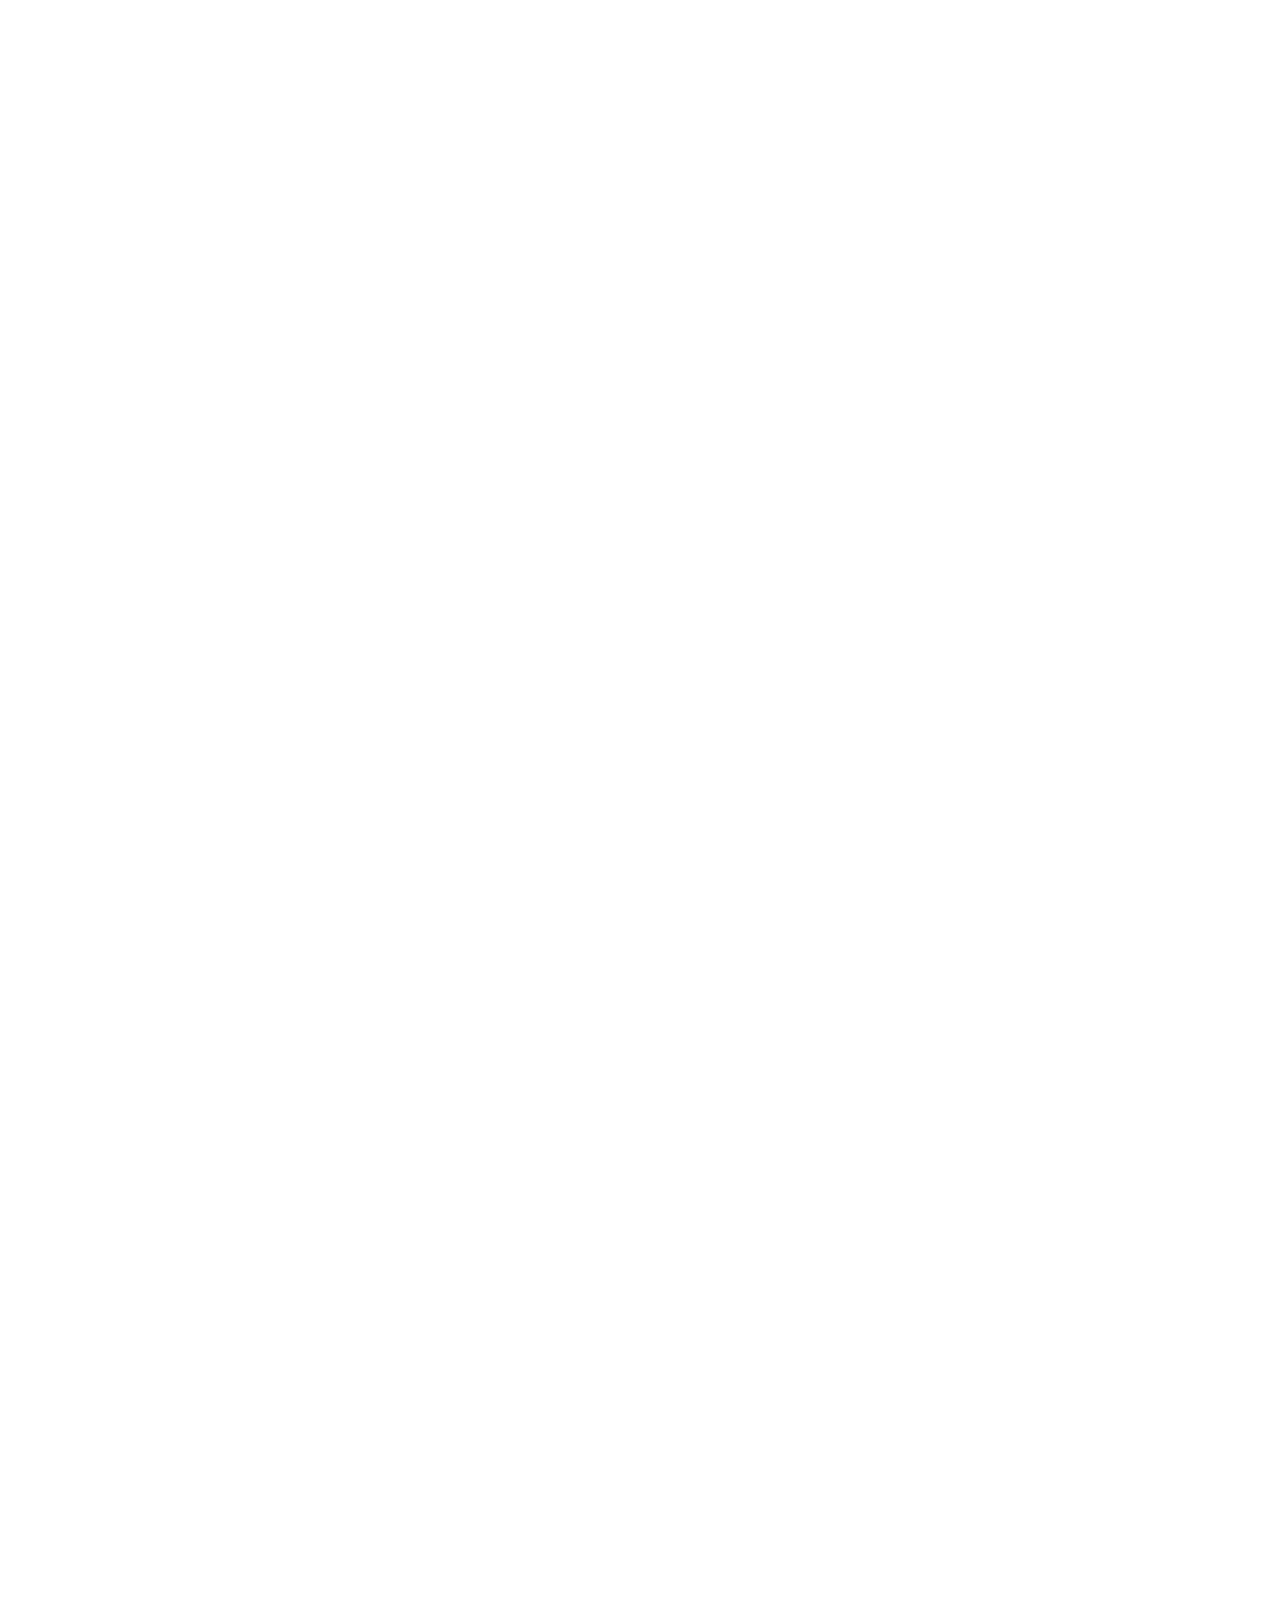
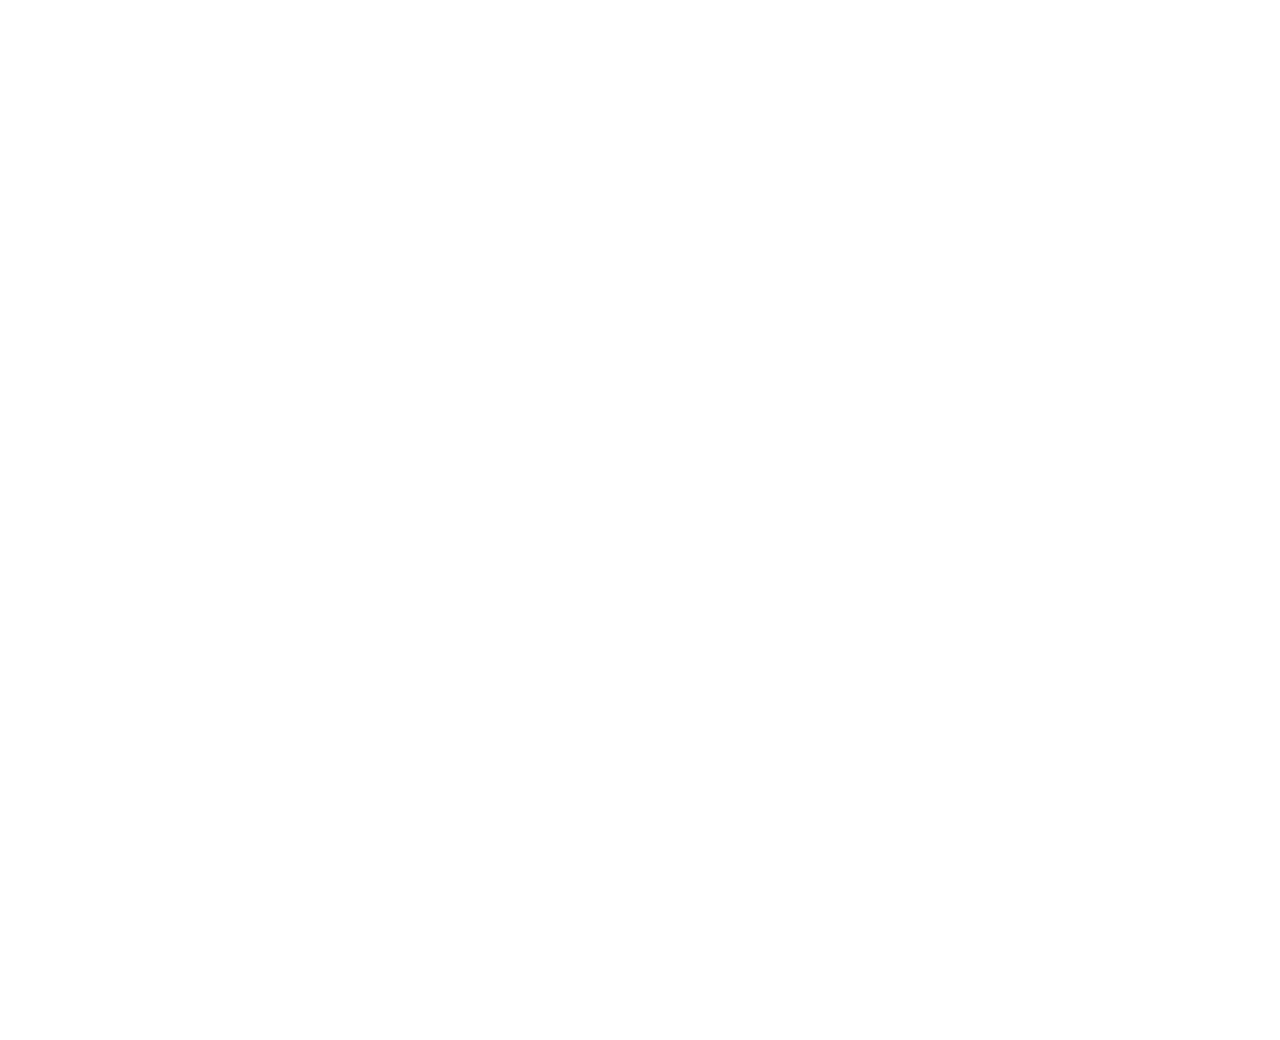
<file: TheoryPart/KakaoL_nomad/css_6.html>
<!DOCTYPE html>
<html langs="eng">
    <head>
        <title>DietPepsiBear Times </title>
        <style>
            /*Rule of flex
            1. do not talk to the children element only talk the parents
            2. main axis 
            3. cross axis  */           
            body {
                height: 1000vh;
                margin: 20px;
            }


            span {
                background-color: tomato;
            }

            
            /* span: :last-child, span: first-child: it is self explained
            within span:nth-child(), I can even put even, odd, and equation such as 3n+1, as the vallue*/
            span:nth-child(2),
            span:nth-child(4) {
                background-color: teal;
            }

            /* parent children connection between two class for ex)
            div span{} is infering span that is children to div
            few sign can be used to show relation and restriction to the setting
            div > span span that is direct child of div
            div + span span that is immidiate brother to div
            div ~ span span that is brother to div*/

            input {
                border: 1px solid wheat;
            }
            input:optional {
                border: blue;
            }
            /*making item with attribute required to change*/
            input:required {
                border: 1px solid tomato;
            }

            /*any attribute can be selected such as placeholder
            *** ~= (name) means anything that contains the (name)*/
            input[type="password"] {
                background-color: thistle;
            }
            button:active {
                background-color: tomato;
            }
            :root {
                --main-color: #fcce00; 
                --default-border:var(--default-border) 1px solid var(--main-color);
                /*to use root, use as following ex) color: var(--main-color); */
            }
            p {
                /*color: rgba(000. 000, 000, 000) last value for transperency ranging from 0~1*/
                color: #fcce00;
            }

        </style>
    </head>
    <body>
        <div>
            
            <span>hello</span>
            <span>hello</span>
            <span>hello</span>
            <span>hello</span>
            <span>hello</span>
            
            <input type="text" placeholder="username"/>
            <input type="password" required placeholder="password"/>

            <button>Hello</button>
        </div>
    </body>
</html>
</file>
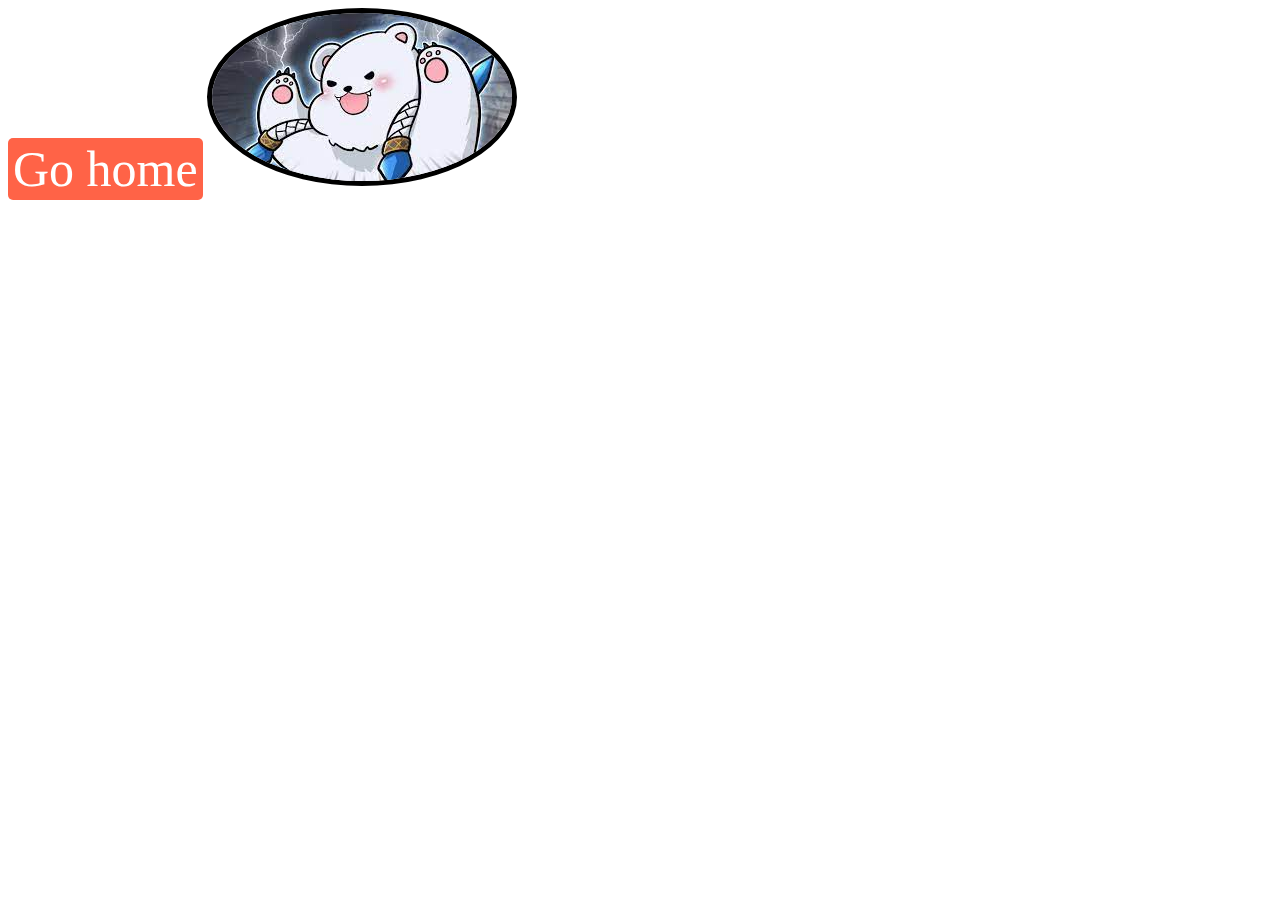
<file: TheoryPart/KakaoL_nomad/cssadv1.html>
<!DOCTYPE html>
<html langs="eng">
    <head>
        <title>DietPepsiBear Times </title>
        <style>
        @keyframes CoinFlip  {
            /*from {} to {} can be used when doing only 1 step*/
            0% {
                transform: rotateX(0);
            }
            50% {
                transform: rotateX(1800deg) translateX(100px);
            }
            100% {
                transform: rotateX(0) translateX(0px);
            }
        }
        
        a {
            color: white;
            background-color: tomato;
            text-decoration: none;
            padding: 3px 5px;
            border-radius: 5px;
            font-size: 50px;
            /*when we write transition: all it is saying apply transition to anything that is changing
            In this case color and back ground color.
            Transition should be on the root element not on the state
            When you want to change multiple at diffently add comma at the end transition: element time rate,*/
            transition: all 5s ease-in-out;
        }
        a:hover {
             color: tomato;
             background-color: wheat;
        }

        img {
            border: 5px solid black;
            border-radius: 50%;
            animation: CoinFlip 5s ease-in-out infinite;
            /*transform: translate is used when you want to move the element without affecting box of different element*/
        }

        </style>
    </head>
    <body>
        <div>
            <a href="#">Go home</a>
            <img src="voli.jpg"/>
        </div>
    </body>
</html>
</file>
